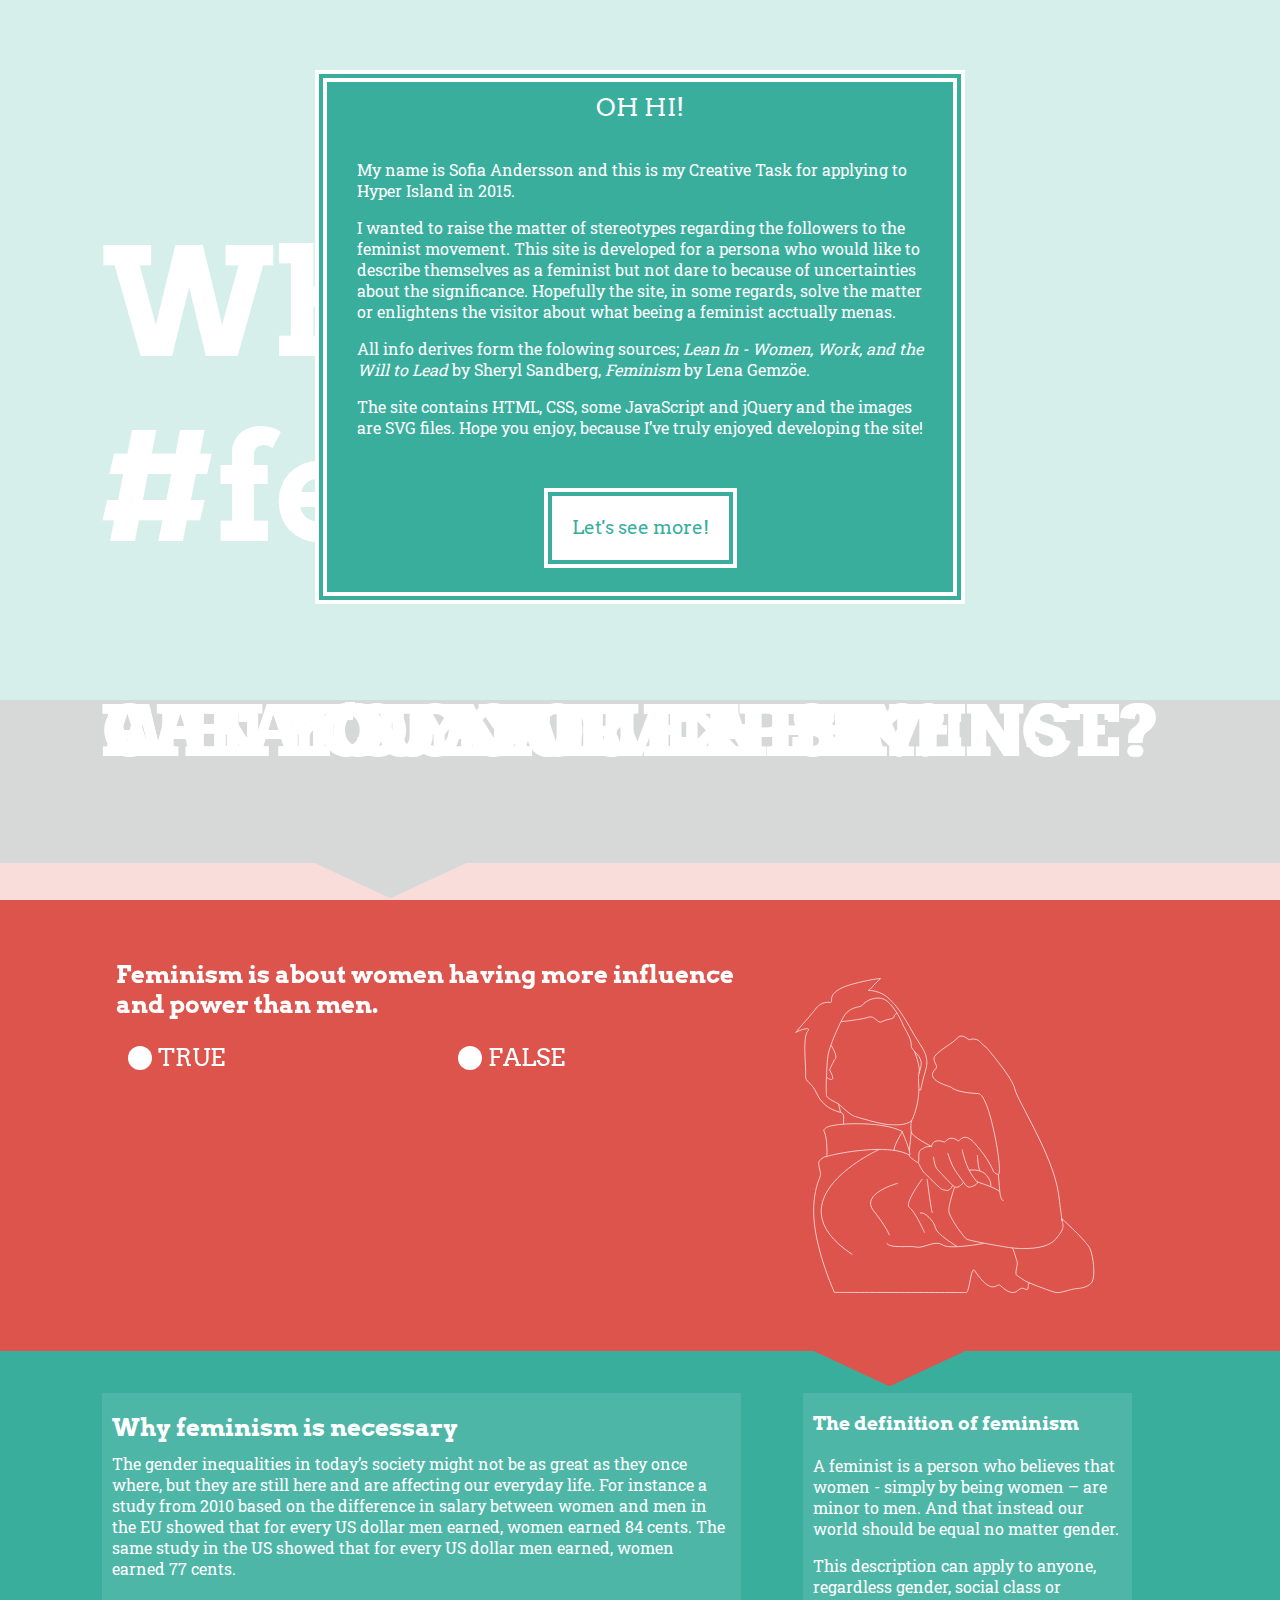
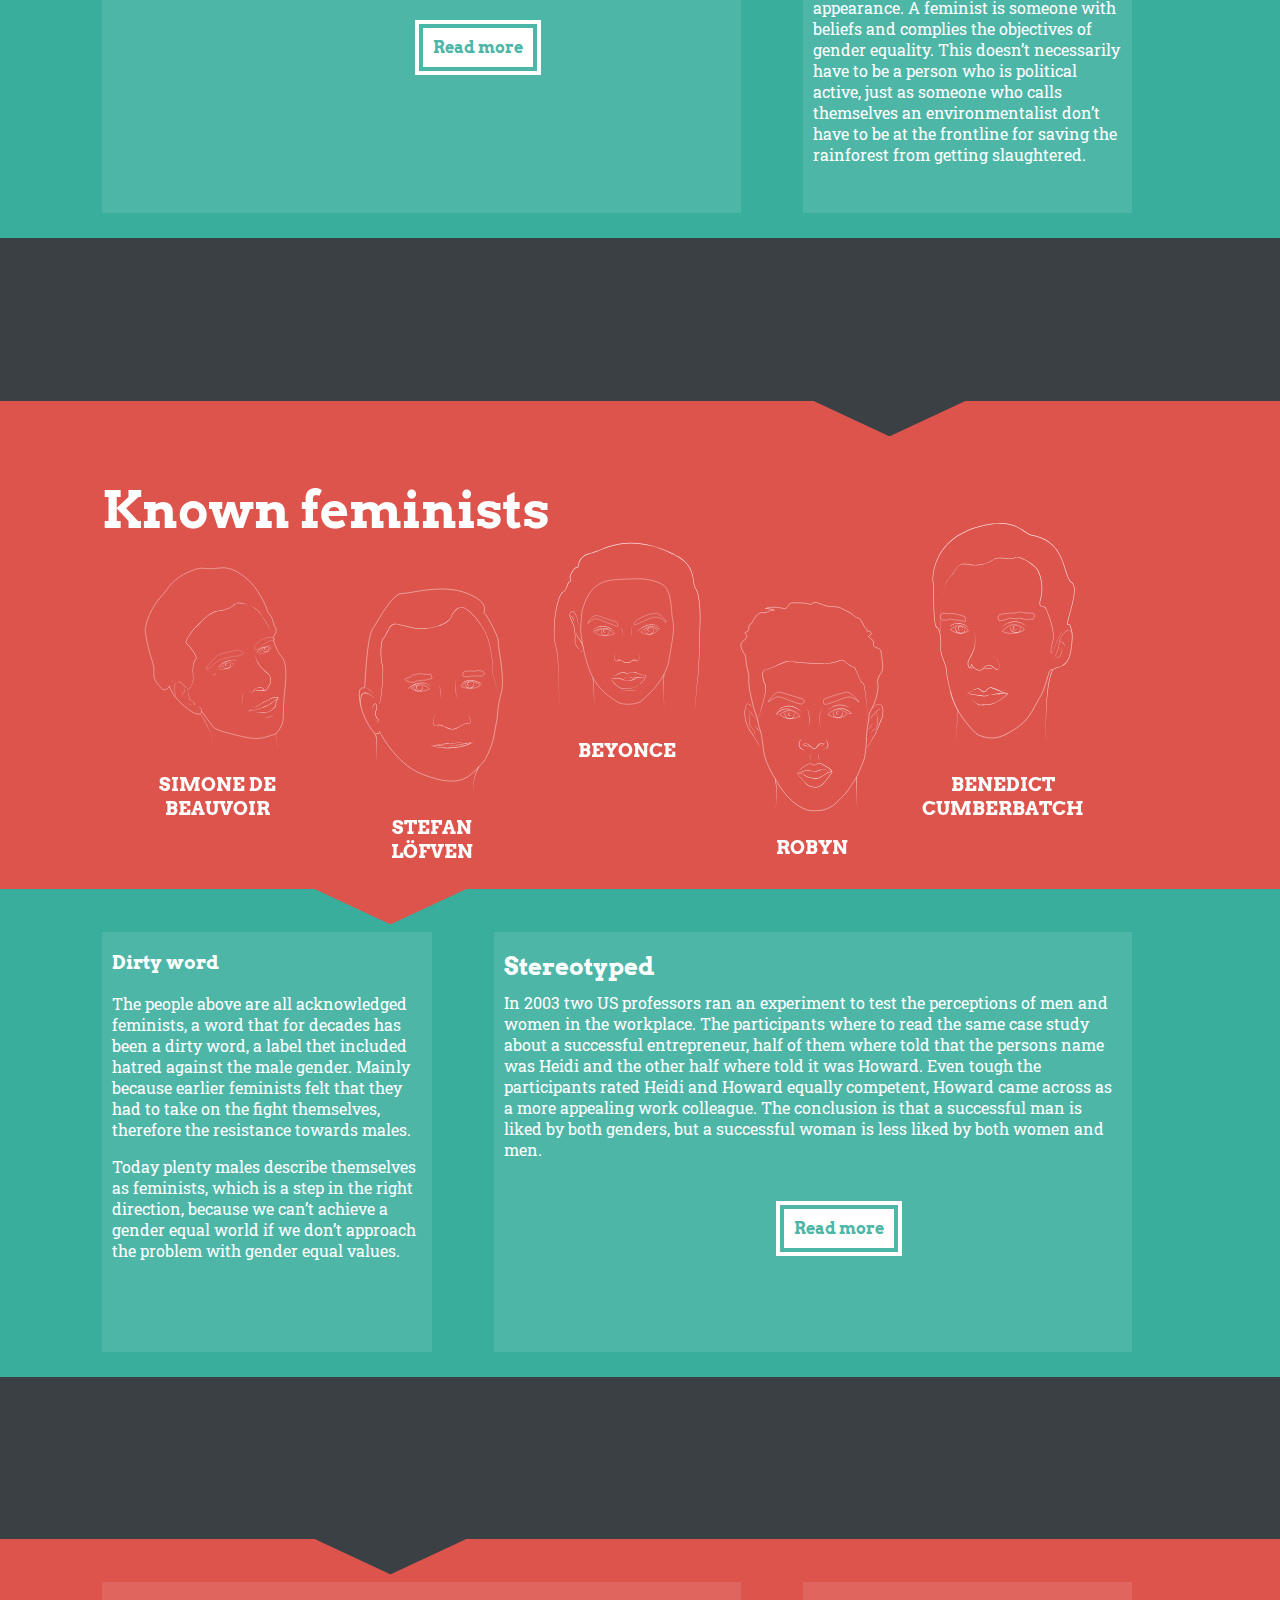
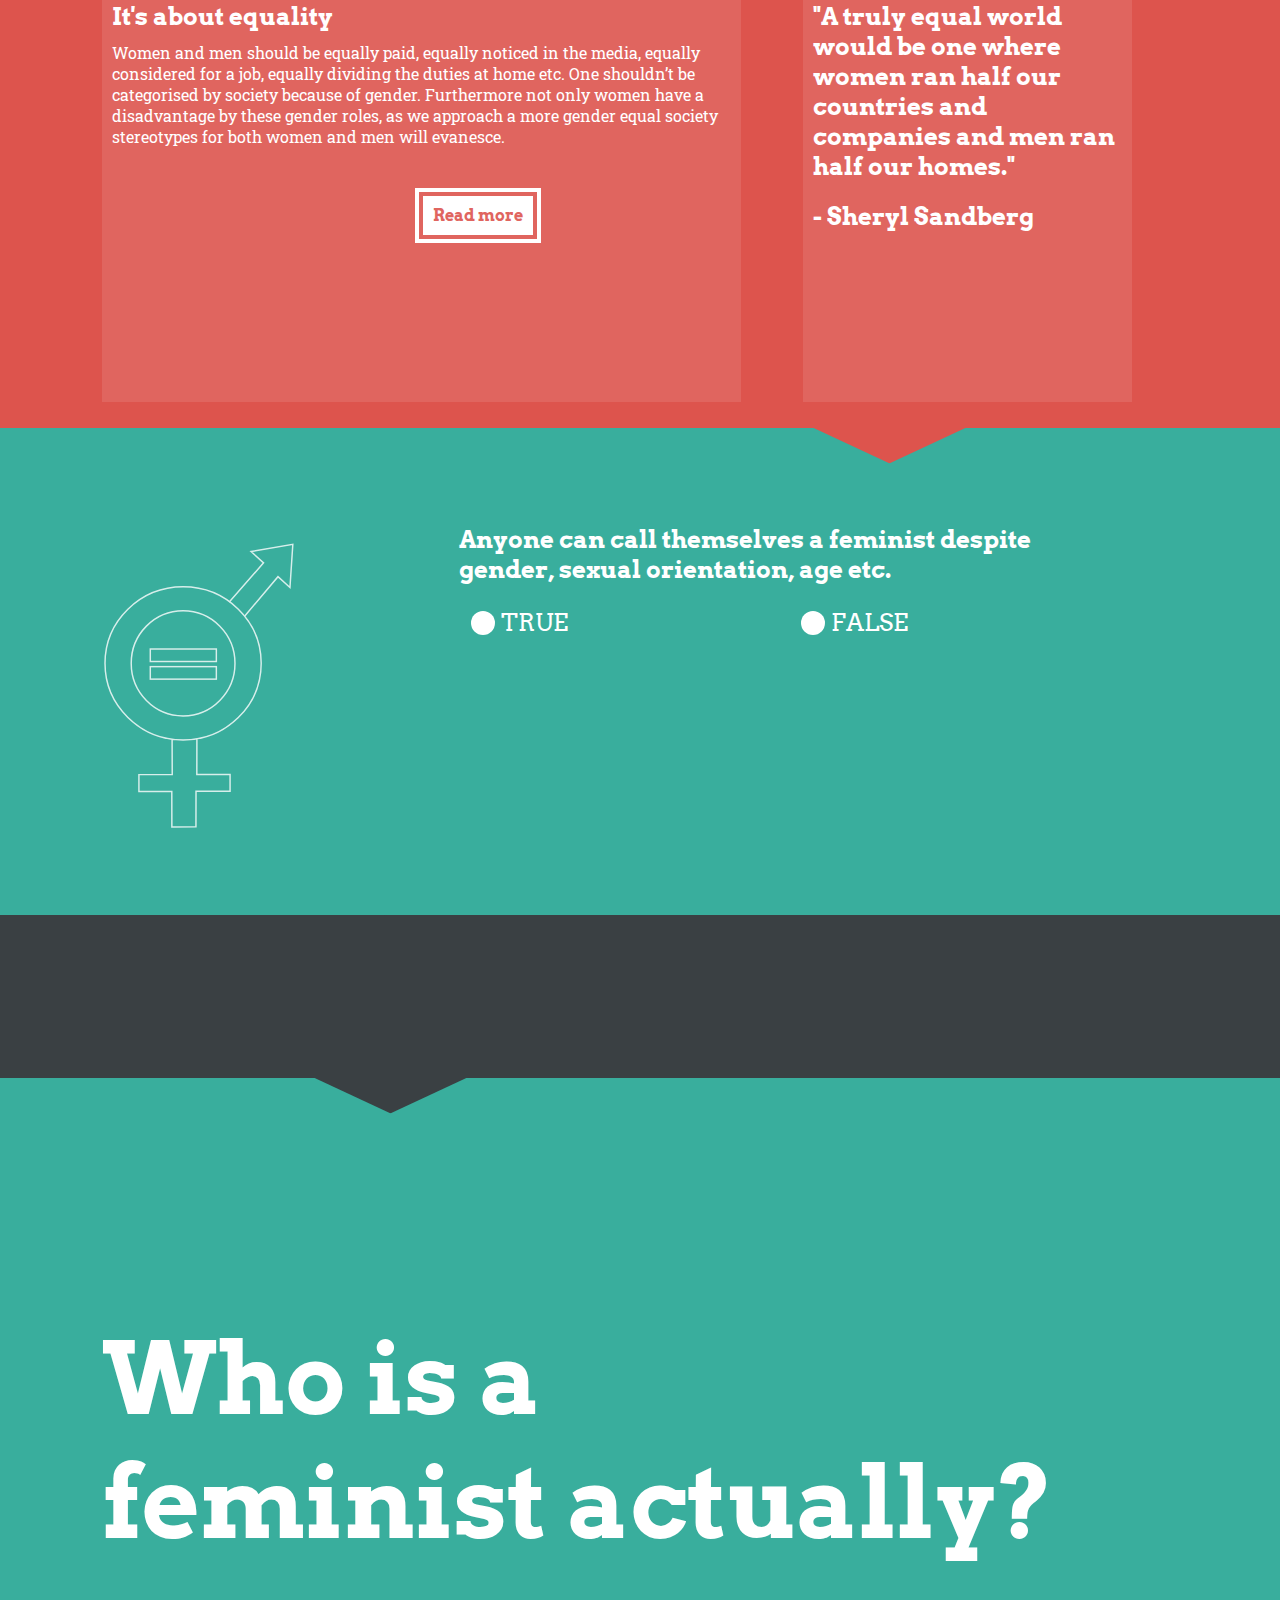
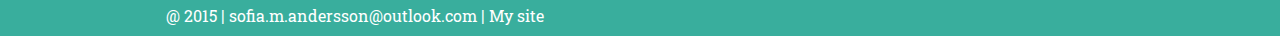
<file: index.html>
<!DOCTYPE html> 

<html lang="sv-SE"> 	<head>		<meta charset="utf-8"/>		<title>Who is a feminist?</title>
		<link rel="stylesheet" href="style.css">
		<link href='http://fonts.googleapis.com/css?family=Arvo' rel='stylesheet' type='text/css'>
		<link href='http://fonts.googleapis.com/css?family=Roboto+Slab:300' rel='stylesheet' type='text/css'>
		<script type="text/javascript" src="jquery.js"></script>
		<script src="script.js"></script>	
	</head>	<body> 
	<div id="dioverlay"></div>
	<div id="dibox">
		<div>
			<div id="diboxhead"></div>
			<div id="diboxbody"></div>
			<div id="diboxfoot"></div>
		</div>
	</div>
	
			
	<div id="wrap">
	
		<section id="first">
			<div id="hideopp1"></div>
		
					<h1>Who is a<br> #feminist?</h1>
				
					<div class="fadeF">
						<p id="fade1">Unattractive</p>
						<p id="fade2">Lesbian</p>
						<p id="fade3">Bra-burner</p>
						<p id="fade4">Activist</p>
						<p id="fade5">Man-hater</p>		
					</div>
			
		</section>
		
		
		<section class="color2">
			
				
					<h2 class="oppinion" id="yopp1">What do you think?</h2>
				
		</section>
		
		<section class="color3">
			<div id="hideopp2"></div>
			<div id="hideopp3"></div>
			<div class="arrow2"></div>
		
				<article>
					<fieldset>
					<h2>Feminism is about women having more influence and power than men.</h2>
						
						<ul class="cap">
						
						<li class="lileft"><input type="radio" name="rw1" value="incorrect" onclick="showAnswer1()">
							<label class="incorrect"><span><span></span></span>TRUE</label>
						</li>					
						
						
						
		    			<li class="liright"><input type="radio" name="rw1" value="correct" onclick="showAnswer1()">
		    				<label class="correct"><span><span></span></span>FALSE</label>
		    			</li>
						
						</ul>
						
						<div class="display" id="answer1">
						<h3 class="hline">False</h3>
						<p>Feminism is about women and men having equally as much influence and power as men. A feminist is a person who believes in social, political and economic equality for the genders.</p>
						</div>
	    			</fieldset>
	    			
	    			<img id="wecandoit" src="images/wecandoit.svg" alt="wecandoit">
			</article>
		</section>
		
		
		
		<section class="color1">
			<div class="arrow1"></div>
			
					<article>
					<div class="col1"> 
					<h2>Why feminism is necessary</h2>
						<p>The gender inequalities in today’s society might not be as great as they once where, but they are still here and are affecting our everyday life. For instance a study from 2010 based on the difference in salary between women and men in the EU showed that for every US dollar men earned, women earned 84 cents. The same study in the US showed that for every US dollar men earned, women earned 77 cents.</p>
						
						<h4 id="readmore1">Read more</h4>
						<div id="more1">
						<p class="bort">Plenty of countries have established laws to push the gender equality question further. But the foremost problem is society’s expectations of the genders. One example is that since there are more men in leadership roles, women are not expected to achieve those professions, and therefore women don't try.</p>
						<p>Proving this statistics from the UN in 2014 shows that only one in five political participants are women, that’s one and a half to few. Also the annual Fortune 500 list, ranking the top 500 US companies showed that only 4% of those companies had female CEOs, that is 46% to few!</p>
						</div>
					
						</div>
						
						<div class="col2"> 
					<h3>The definition of feminism</h3>
						<p>A feminist is a person who believes that women - simply by being women – are minor to men. And that instead our world should be equal no matter gender.</p>
						<p>This description can apply to anyone, regardless gender, social class or appearance. A feminist is someone with beliefs and complies the objectives of gender equality. This doesn’t necessarily have to be a person who is political active, just as someone who calls themselves an environmentalist don’t have to be at the frontline for saving the rainforest from getting slaughtered.</p>
						</div>
						
						
						
					</article>
					
		</section>
		
		<section class="color2">
		
				<h2 class="oppinion" id="yopp2">Can you name a feminst?</h2>
			
		</section>
	
		<section class="color3">
			<div id="hideopp4"></div>
			<div id="hideopp5"></div>
			<div class="arrow1"></div>
				
				<article id="celeb">
					
					<h2>Known feminists</h2>
					
					<figure>
					<img  src="images/simone.svg" alt="simone">
						<figcaption>
						<h3>SIMONE DE<br> BEAUVOIR</h3>
						</figcaption>
					</figure>
					
					<figure>
					<img  src="images/stefan.svg" alt="stefan">
						<figcaption>
						<h3>STEFAN<br> LÖFVEN</h3>
						</figcaption>
					</figure>
					
					<figure>
					<img  src="images/beyonce.svg" alt="beyonce">
						<figcaption>
						<h3>BEYONCE</h3>
						</figcaption>
					</figure>
					
					<figure>
					<img  src="images/robyn.svg" alt="robyn">
						<figcaption>
						<h3>ROBYN</h3>
						</figcaption>
					</figure>
					
					<figure>
					<img  src="images/ben.svg" alt="ben">
						<figcaption>
						<h3>BENEDICT <br>CUMBERBATCH</h3>
						</figcaption>
					</figure>
				
				</article>
				
		</section>
		
		
		<section class="color1">
			
			<div class="arrow2"></div>
		
				<article>
				
				<div class="col1" id="right">
				<h2>Stereotyped</h2>
						<p>In 2003 two US professors ran an experiment to test the perceptions of men and women in the workplace. The participants where to read the same case study about a successful entrepreneur, half of them where told that the persons name was Heidi and the other half where told it was Howard. Even tough the participants rated Heidi and Howard equally competent, Howard came across as a more appealing work colleague. The conclusion is that a successful man is liked by both genders, but a successful woman is less liked by both women and men.</p>
						<h4 id="readmore2">Read more</h4>
						<div id="more2">
					
					<p class="bort">In other words we subconsciously provide certain properties to people based on their gender. The stereotypical gender properties can be described with dualism, their each other’s antithesis. Society’s expectations are that females have attributes that the males don’t hold and the other way around.</p>
					<p>Already in young ages we are treated differently because of our gender. For example it’s usual for parents to speak more to their infant girl than to their boy, furthermore mothers tend to underestimate their girls ability to crawl and over estimate their boys ability to crawl.</p>
					</div>
					</div>
					
					<div class="col2" id="left"> 
					<h3>Dirty word</h3>
						<p>The people above are all acknowledged feminists, a word that for decades has been a dirty word, a label thet included hatred against the male gender. Mainly because earlier feminists felt that they had to take on the fight themselves, therefore the resistance towards males.
						<p>Today plenty males describe themselves as feminists, which is a step in the right direction, because we can’t achieve a gender equal world if we don’t approach the problem with gender equal values.</p>
						
						</div>
					
					
				</article>
		
			
		</section>
		
		
		<section class="color2">
			<div class="arrow2"></div>
			
				<h2 class="oppinion" id="yopp3">What's your experience?</h2>
			
		</section>
		
		
		<section class="color3">
			<div id="hideopp6"></div>
			<div id="hideopp7"></div>
			<div class="arrow2"></div>
		
					<article>

						
					<div class="col1"> 
						<h2>It's about equality</h2>
						<p>Women and men should be equally paid, equally noticed in the media, equally considered for a job, equally dividing the duties at home etc. One shouldn’t be categorised by society because of gender. Furthermore not only women have a disadvantage by these gender roles, as we approach a more gender equal society stereotypes for both women and men will evanesce.</p>
						<h4 id="readmore3">Read more</h4>
						<div id="more3">
							<p class="bort">Not until women have supportive employers and colleagues as well as parents who share family responsibilities, we can obtain gender equality. And the same goes for men, when they are fully respected for contributing inside the home gender equality is a fact. </p>	
					<p>Not all women want careers. Not all women want children. But all women should be able to choose freely. Conditions for all women will improve when there are equally as many women with leadership roles giving a strong and powerful voice to womens needs and concerns. </p>		
						</div>
					</div>
					
					<div class="col2"> 
					<h2 class="cit">"A truly equal world<br> would be one where women ran half our countries and companies and men ran half our homes."</h2>
						<h2>- Sheryl Sandberg</h2>
						</div>
					</article>
			
		</section>
		
		
		
		<section class="color1">
			<div class="arrow1"></div>
			
					<article>
					<img id="equalitysign" src="images/equalitysign.svg" alt="equalitysign">
					
					<fieldset id="right">
					<h2>Anyone can call themselves a feminist despite gender, sexual orientation, age etc.</h2>
						
						<ul class="cap">
						
						<li class="lileft"><input type="radio" name="rw2" value="incorrect" onclick="showAnswer2()">
							<label class="incorrect"><span><span></span></span>TRUE</label>
						</li>					
					
		    			<li class="liright"><input type="radio" name="rw2" value="correct" onclick="showAnswer2()">
		    				<label class="correct"><span><span></span></span>FALSE</label>
		    			</li>
					
						</ul>
						
						<div class="display" id="answer2">
						<h3 class="hline">True</h3>
						<p>Anyone believing in gender equality and living after those visions can truly say, "I am a feminist". As more people of different backgrounds and genders call themselves feminists the label will become more accepted and we will be closer to a gender equal world.</p>
						</div>
	    			</fieldset>
					
					</article>
			
		</section>
		
		<section class="color2">
			<div class="arrow2"></div>
			
				<h2 class="oppinion" id="yopp4">Are you a feminist?</h2>
			
		</section>
		
		<section class="color1">
			<div id="hideopp8"></div>
			<div class="arrow2"></div>
			
				<div id="last">
				<h2>Who is a <br>feminist actually?</h2>
					<div class="fadeL">
						<p id="fade6">Celebreties</p>
						<p id="fade7">Men</p>
						<p id="fade8">Hetrosexuals</p>
						<p id="fade9">You and me</p>
						<p id="fade10">Anyone believing<br> in  gender equality</p>	
					</div>
				</div>
			
		</section>
		
		<footer>
			<address>
				<p>@ 2015 | <a href="mailto:sofia.m.andersson@outlook.com">sofia.m.andersson@outlook.com</a>
				<a href="http://sofiamandersson.se/"> | My site</a>
				</p>
			</address>
		</footer>
	</div>
	
	</body> </html>
</file>
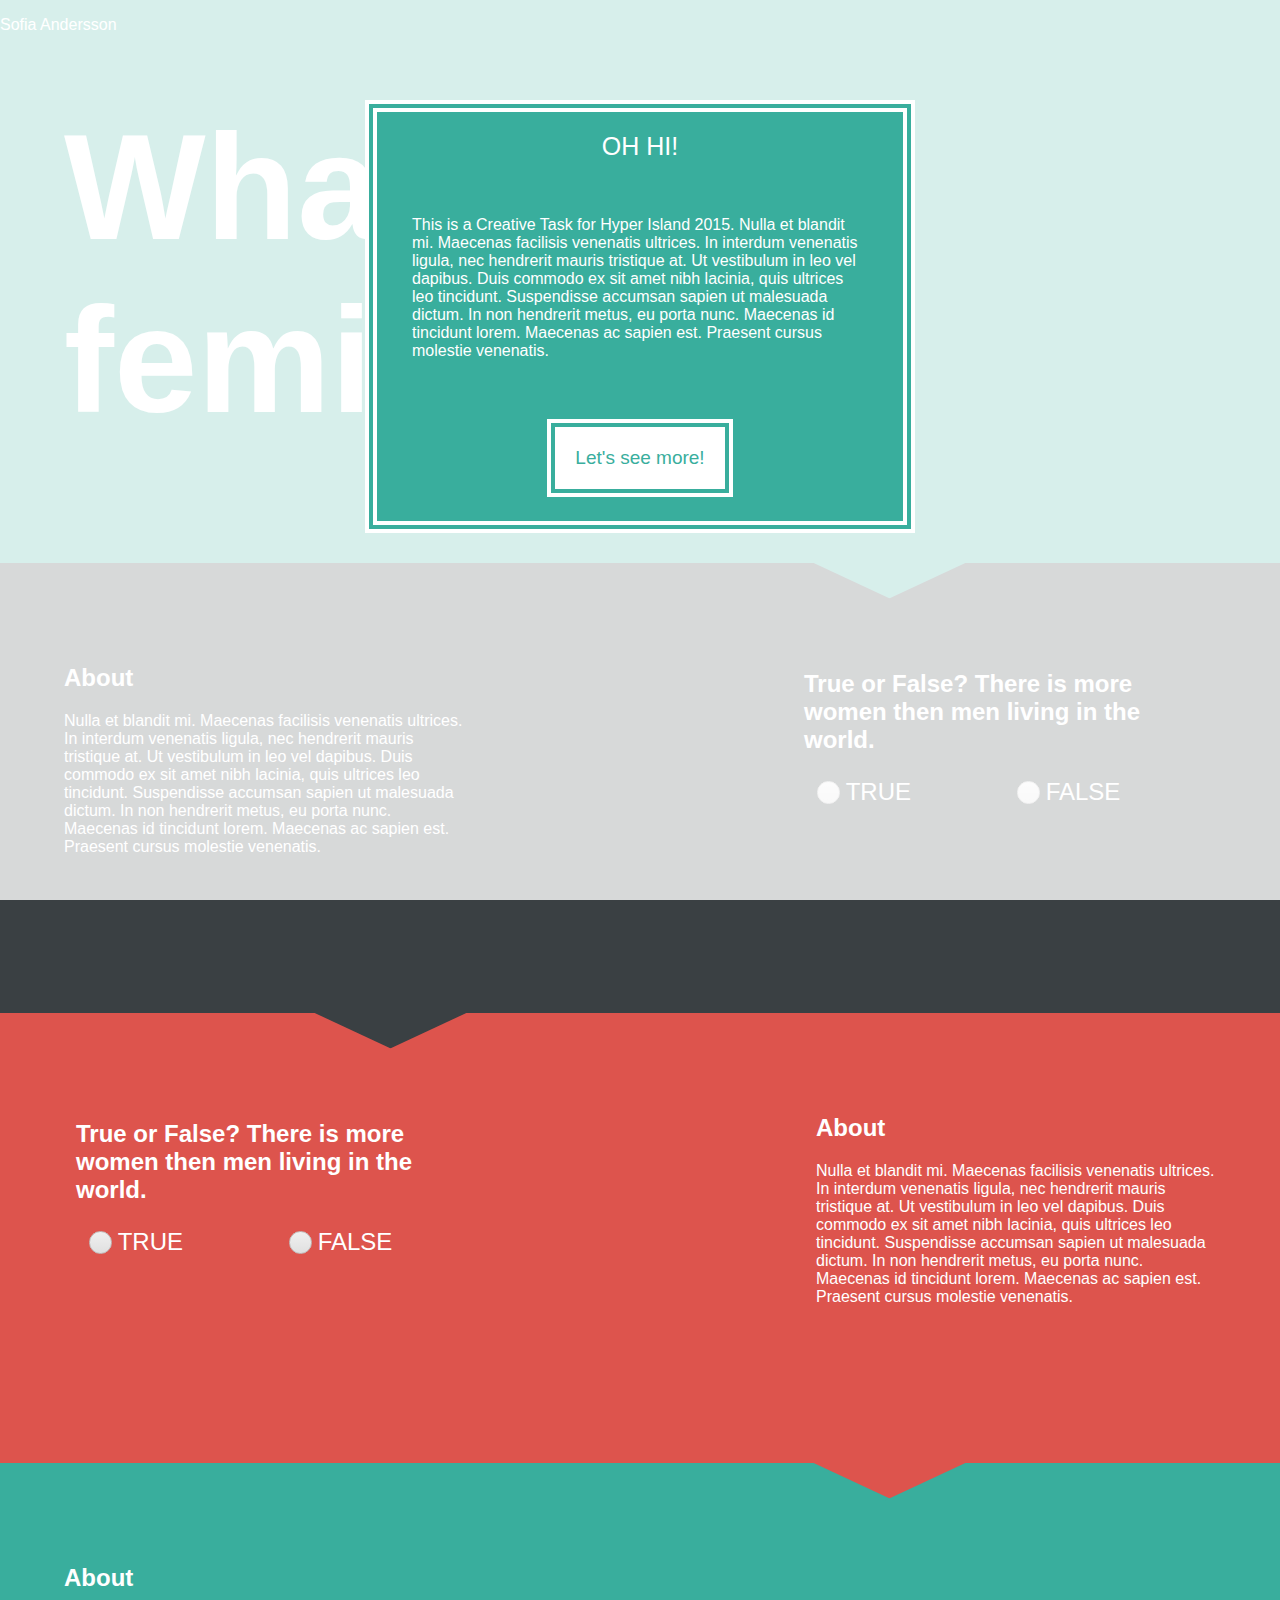
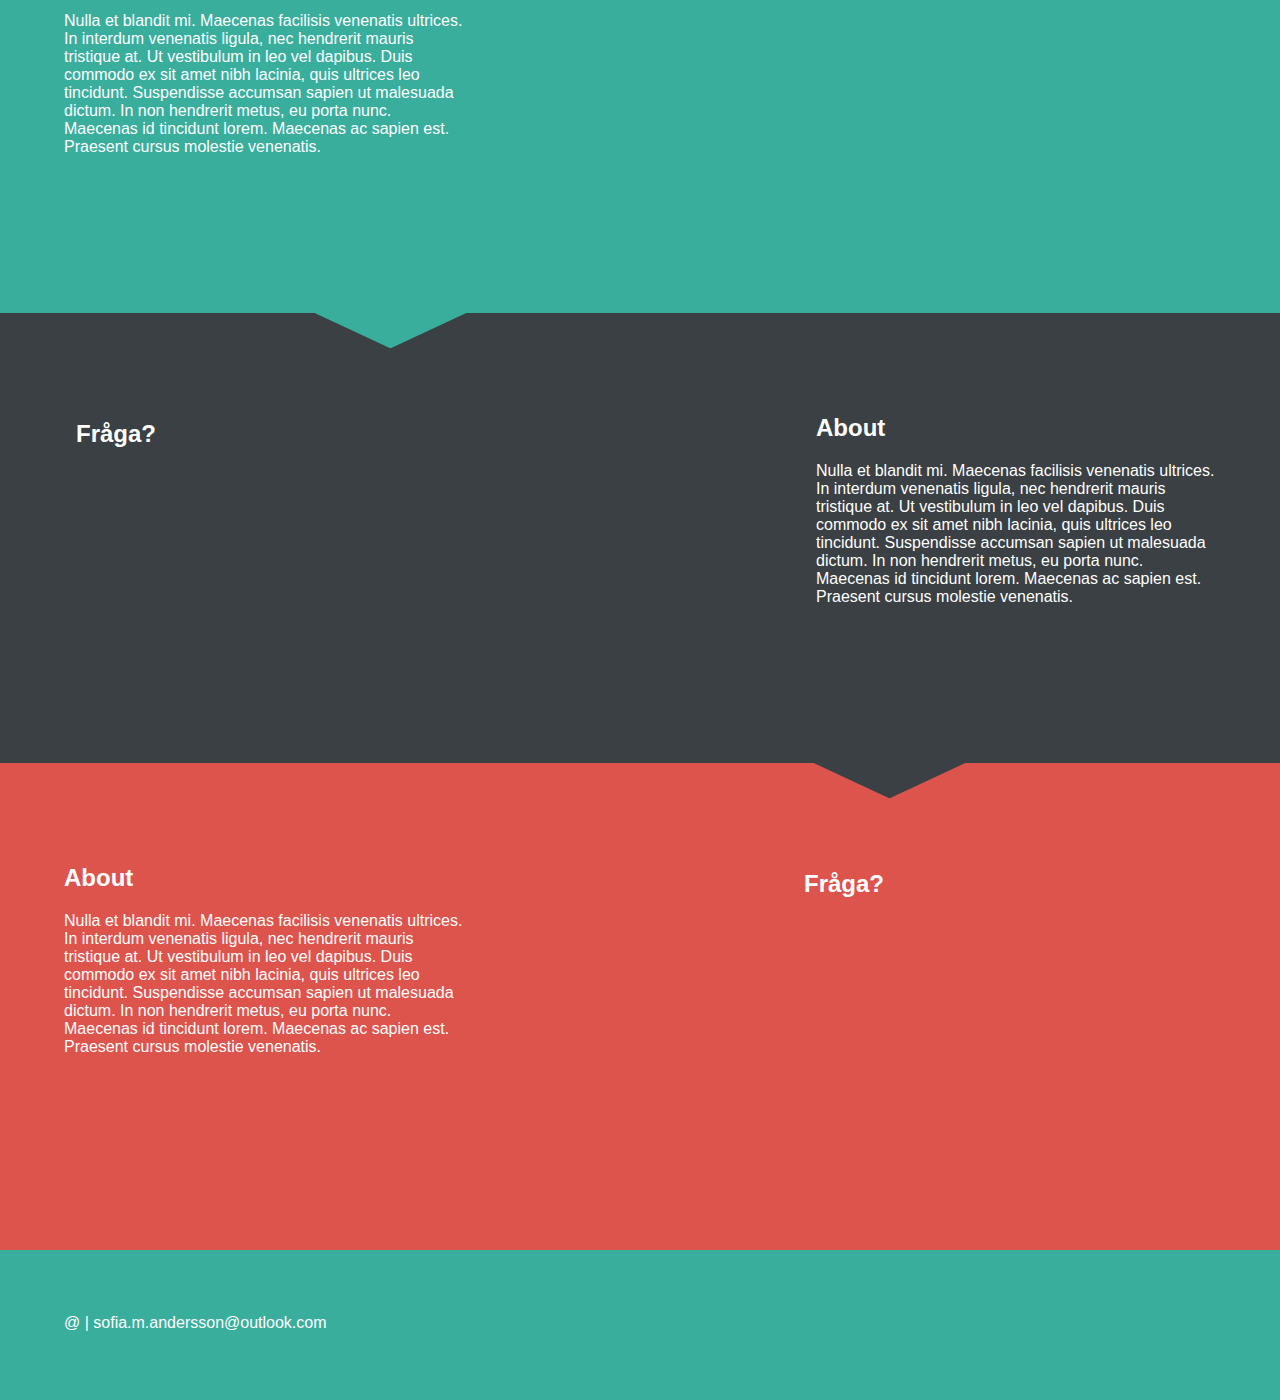
<file: säkerhetskopia/gammal/index.html>
<!DOCTYPE html> 

<html lang="sv-SE"> 	<head>		<meta charset="utf-8"/>		<title> html mall </title>
		<link rel="stylesheet" href="style.css">
		<script type="text/javascript">
			
			window.onload = function (){ Alert.render('This is a Creative Task for Hyper Island 2015. Nulla et blandit mi. Maecenas facilisis venenatis ultrices. In interdum venenatis ligula, nec hendrerit mauris tristique at.\nUt vestibulum in leo vel dapibus. Duis commodo ex sit amet nibh lacinia, quis ultrices leo tincidunt. Suspendisse accumsan sapien ut malesuada dictum. In non hendrerit metus, eu porta nunc. Maecenas id tincidunt lorem. Maecenas ac sapien est. Praesent cursus molestie venenatis.');}
			
			
			function CustomAlert (){
				
				this.render = function(di){
					var winW = window.innerWidth;
					var winH = window.innerHeight;
					var dioverlay = document.getElementById ('dioverlay');
					var dibox = document.getElementById('dibox');
					dioverlay.style.display = "block";
					dioverlay.style.height = winH+"px";
					dibox.style.left = (winW/2) - (550 * 0.5)+"px";
					dibox.style.top = "100px";
					dibox.style.display = "block";
					document.getElementById('diboxhead').innerHTML = "OH HI!";
					document.getElementById('diboxbody').innerHTML = di;
					document.getElementById('diboxfoot').innerHTML = '<button onclick="Alert.ok()">Let\'s see more!</button>';
				}
				
				this.ok = function (){
					document.getElementById('dibox').style.display = "none";
					document.getElementById('dioverlay').style.display = "none";
				}
				
			}
			
			var Alert = new CustomAlert();
			
			
			function showAnswer1() {
				document.getElementById('answer1').style.visibility = 'visible';
			};
			
			function showAnswer2() {
				document.getElementById('answer2').style.visibility = 'visible';
			};
			
	
		</script>	
	</head>	<body> 
	<div id="dioverlay"></div>
	<div id="dibox">
		<div>
			<div id="diboxhead"></div>
			<div id="diboxbody"></div>
			<div id="diboxfoot"></div>
		</div>
	</div>
	
		<header id="scroll">			<p>Sofia Andersson</p>	
		</header>
	<div id="wrap">
	
		<section id="start">
			<h1>What is <br> feminism?</h1>
			<div class="fade">
				<p>Rad 1</p>
				<p>Rad 2</p>
				<p>Rad 3</p>
				<p>Rad 4</p>
				<p>Rad 5</p>
				<p>Rad 6</p>				
			</div>
		</section>
		
		<section class="color2">
			<div class="arrow1"></div>
				<article>
				<h2>About</h2>
					<p>Nulla et blandit mi. Maecenas facilisis venenatis ultrices. In interdum venenatis ligula, nec hendrerit mauris tristique at. Ut vestibulum in leo vel dapibus. Duis commodo ex sit amet nibh lacinia, quis ultrices leo tincidunt. Suspendisse accumsan sapien ut malesuada dictum. In non hendrerit metus, eu porta nunc. Maecenas id tincidunt lorem. Maecenas ac sapien est. Praesent cursus molestie venenatis.</p>
				</article>
				
				<fieldset class="right">
				<h2>True or False? There is more women then men living in the world.</h2>
					
					<ul>
					<div class="cap">
					<li class="lileft"><input type="radio" name="rw1" value="incorrect" onclick="showAnswer1()">
						<label class="incorrect"><span><span></span></span>TRUE</label>
					</li>					
					</div>
					
					<div class="cap">
	    			<li class="liright"><input type="radio" name="rw1" value="correct" onclick="showAnswer1()">
	    				<label class="correct"><span><span></span></span>FALSE</label>
	    			</li>
					</div>
					</ul>
					
					<div class="display" id="answer1">
					<p>Rätt svar är falskt. Även fast kvinnor generellt sett liver längre än män så är det inte helt ovanligt flickor i exempelvis Etiopien får mindre mat än sina bröder vilket ökar dödligheten för flickor med 50%. Det är även många föräldrar i Asien som väljer att göra abort när de vet att det är en flicka.</p>
					</div>
			
						
    			</fieldset>
				
		</section>
		
		<section class="color3">
			<div class="arrow2"></div>
				
				<fieldset>
					<h2>True or False? There is more women then men living in the world.</h2>
					
					<ul>
					<div class="cap">
					<li class="lileft"><input type="radio" name="rw2" value="incorrect" onclick="showAnswer2()">
						<label class="incorrect"><span><span></span></span>TRUE</label>
					</li>					
					</div>
					
					<div class="cap">
	    			<li class="liright"><input type="radio" name="rw2" value="correct" onclick="showAnswer2()">
	    				<label class="correct"><span><span></span></span>FALSE</label>
	    			</li>
					</div>
					</ul>
					
					<div class="display" id="answer2">
					<p>Rätt svar är falskt. Även fast kvinnor generellt sett liver längre än män så är det inte helt ovanligt flickor i exempelvis Etiopien får mindre mat än sina bröder vilket ökar dödligheten för flickor med 50%. Det är även många föräldrar i Asien som väljer att göra abort när de vet att det är en flicka.</p>
					</div>
				
    			</fieldset>
				
				<article class="right">
				<h2>About</h2>
					<p>Nulla et blandit mi. Maecenas facilisis venenatis ultrices. In interdum venenatis ligula, nec hendrerit mauris tristique at. Ut vestibulum in leo vel dapibus. Duis commodo ex sit amet nibh lacinia, quis ultrices leo tincidunt. Suspendisse accumsan sapien ut malesuada dictum. In non hendrerit metus, eu porta nunc. Maecenas id tincidunt lorem. Maecenas ac sapien est. Praesent cursus molestie venenatis.</p>
				</article>
		</section>
		
		<section class="color1">
			<div class="arrow1"></div>
				<article>
					<h2>About</h2>
						<p>Nulla et blandit mi. Maecenas facilisis venenatis ultrices. In interdum venenatis ligula, nec hendrerit mauris tristique at. Ut vestibulum in leo vel dapibus. Duis commodo ex sit amet nibh lacinia, quis ultrices leo tincidunt. Suspendisse accumsan sapien ut malesuada dictum. In non hendrerit metus, eu porta nunc. Maecenas id tincidunt lorem. Maecenas ac sapien est. Praesent cursus molestie venenatis.</p>
					</article>
					<fieldset class="right">
				
				
				
    			</fieldset>
				
		</section>
		
		<section class="color2">
			<div class="arrow2"></div>
			<fieldset>
				<h2>Fråga?</h2>
				
				
				
				
    			</fieldset>
				
			<article class="right">
				<h2>About</h2>
					<p>Nulla et blandit mi. Maecenas facilisis venenatis ultrices. In interdum venenatis ligula, nec hendrerit mauris tristique at. Ut vestibulum in leo vel dapibus. Duis commodo ex sit amet nibh lacinia, quis ultrices leo tincidunt. Suspendisse accumsan sapien ut malesuada dictum. In non hendrerit metus, eu porta nunc. Maecenas id tincidunt lorem. Maecenas ac sapien est. Praesent cursus molestie venenatis.</p>
				</article>
		</section>
	
		<section class="color3">
			<div class="arrow1"></div>
			<article>
				<h2>About</h2>
					<p>Nulla et blandit mi. Maecenas facilisis venenatis ultrices. In interdum venenatis ligula, nec hendrerit mauris tristique at. Ut vestibulum in leo vel dapibus. Duis commodo ex sit amet nibh lacinia, quis ultrices leo tincidunt. Suspendisse accumsan sapien ut malesuada dictum. In non hendrerit metus, eu porta nunc. Maecenas id tincidunt lorem. Maecenas ac sapien est. Praesent cursus molestie venenatis.</p>
				</article>
				<fieldset class="right">
				<h2>Fråga?</h2>
				
			
				
				
    			</fieldset>
				
		</section>
		
		<footer>
			<address>
				<p>@ | <a href="sofia.m.andersson@outlook.com">sofia.m.andersson@outlook.com</a>
				</p>
			</address>
		</footer>
	</div>
	
	
	
	
	
	
	</body> </html>
</file>
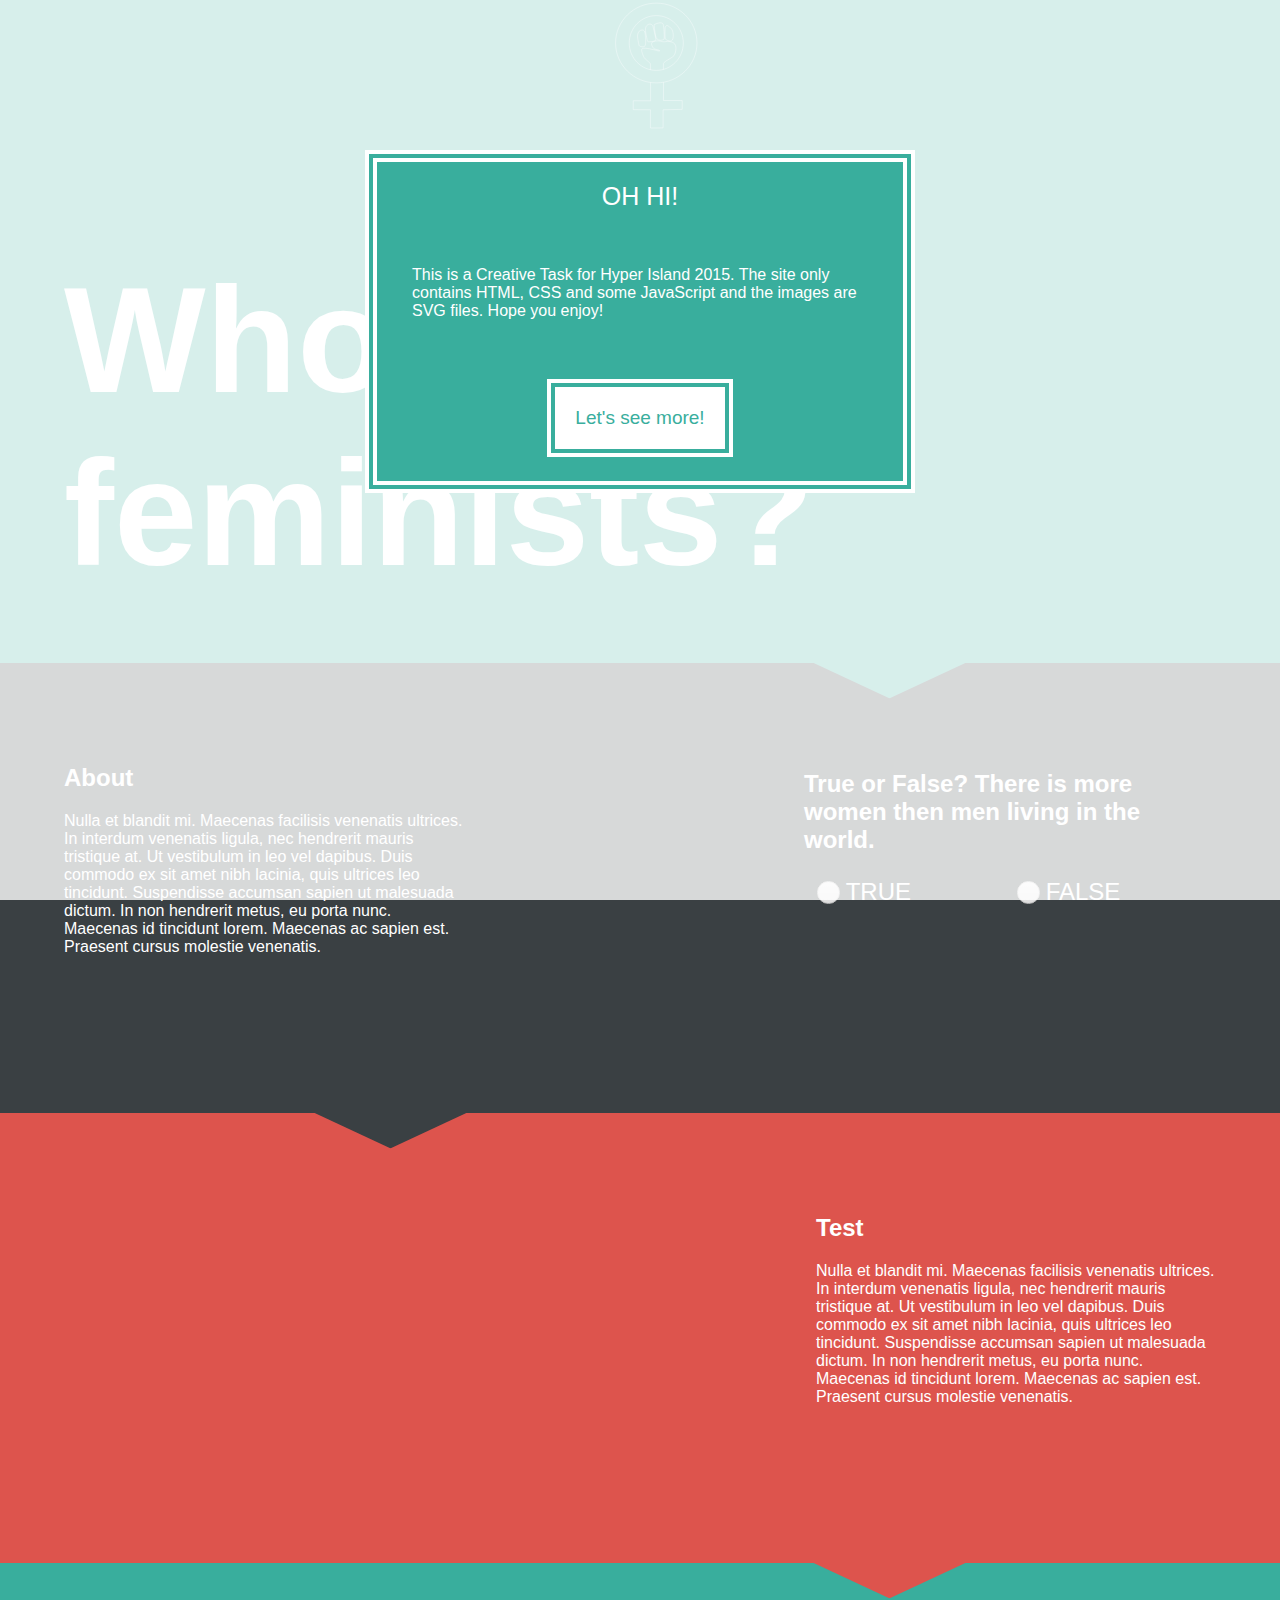
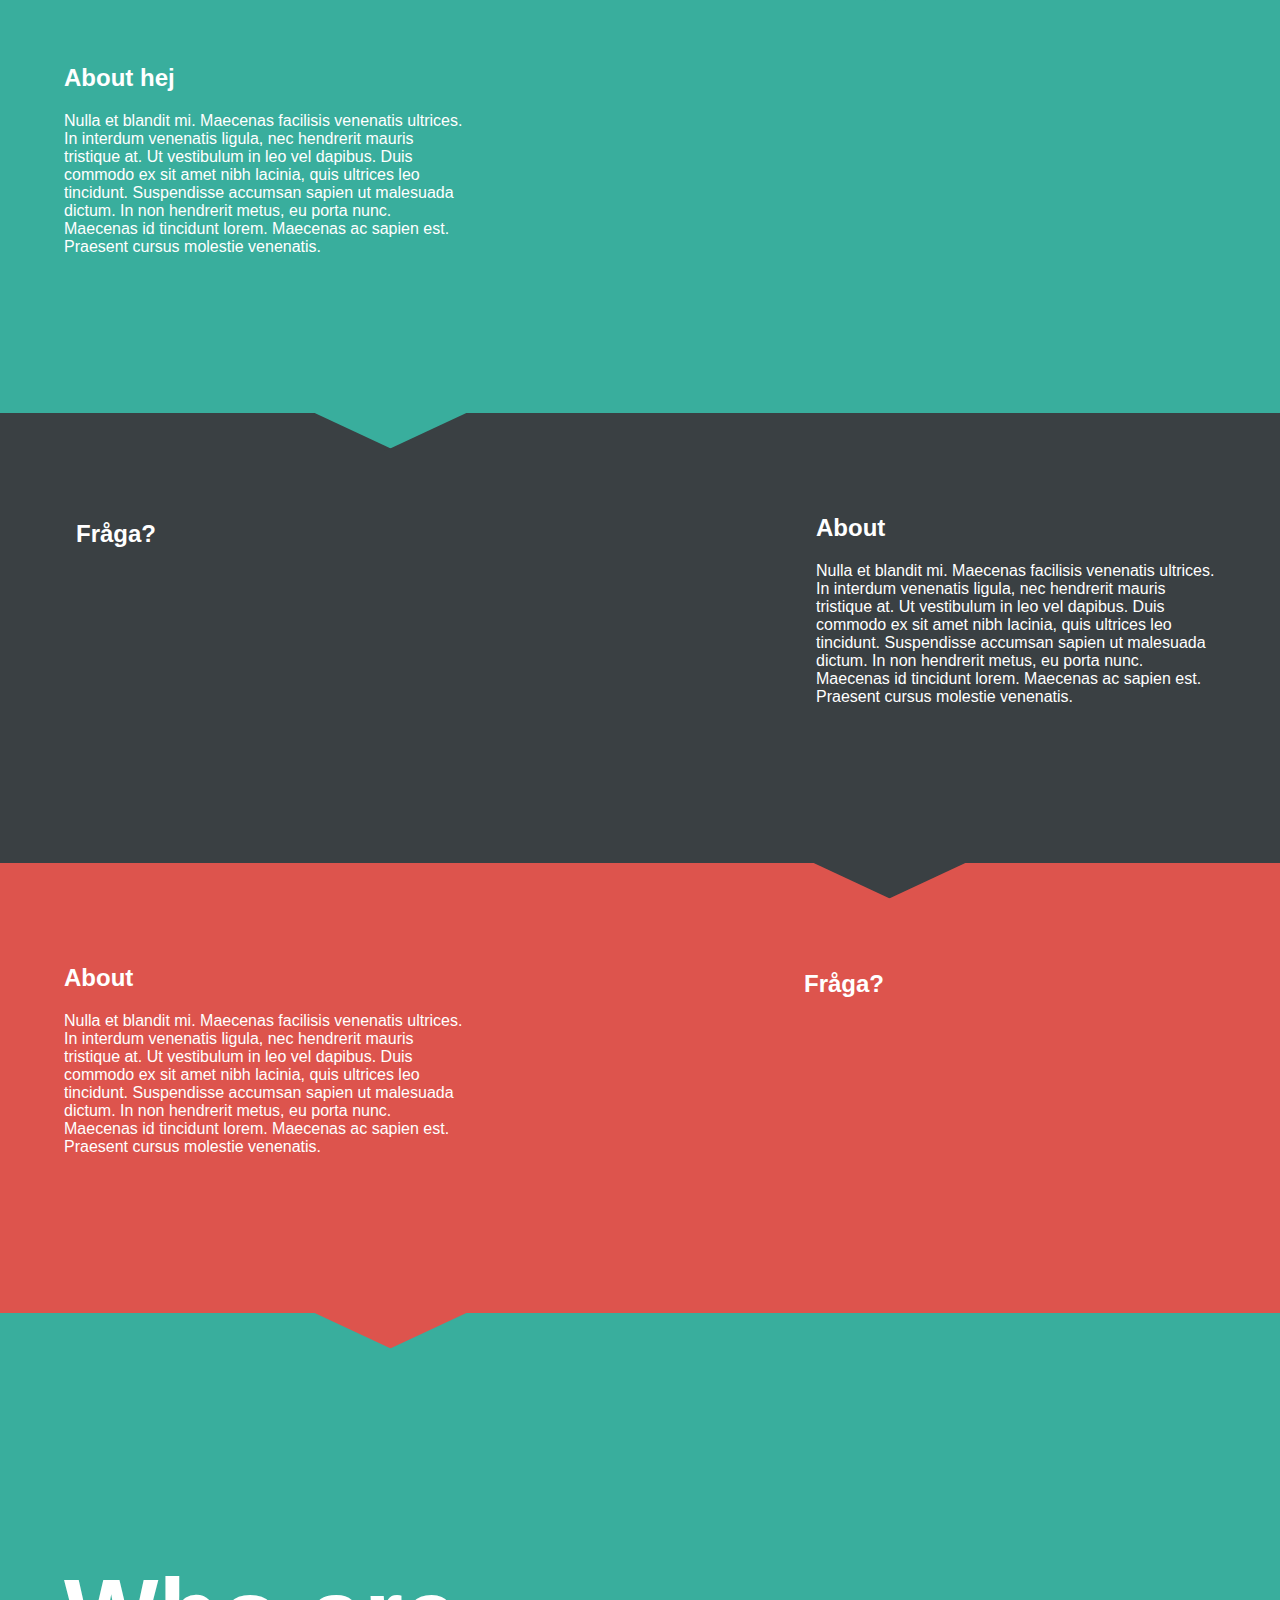
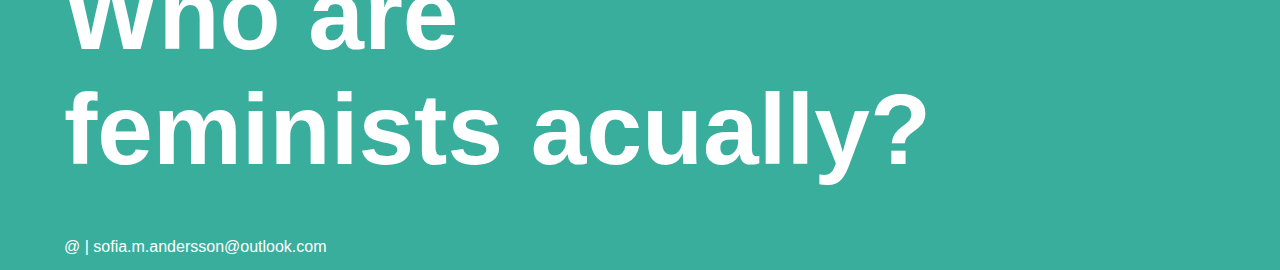
<file: säkerhetskopia/idag/index.html>
<!DOCTYPE html> 

<html lang="sv-SE"> 	<head>		<meta charset="utf-8"/>		<title> html mall </title>
		<link rel="stylesheet" href="style.css">
		<script type="text/javascript">
		
			window.onload = function (){ Alert.render('This is a Creative Task for Hyper Island 2015. The site only contains HTML, CSS and some JavaScript and the images are SVG files. Hope you enjoy!');}
			
			
			function CustomAlert (){
				
				this.render = function(di){
					var winW = window.innerWidth;
					var winH = window.innerHeight;
					var dioverlay = document.getElementById ('dioverlay');
					var dibox = document.getElementById('dibox');
					dioverlay.style.display = "block";
					dioverlay.style.height = winH+"px";
					dibox.style.left = (winW/2) - (550 * 0.5)+"px";
					dibox.style.top = "150px";
					dibox.style.display = "block";
					document.getElementById('diboxhead').innerHTML = "OH HI!";
					document.getElementById('diboxbody').innerHTML = di;
					document.getElementById('diboxfoot').innerHTML = '<button onclick="Alert.ok();fade();">Let\'s see more!</button>';
				}
				
				this.ok = function (){
					document.getElementById('dibox').style.display = "none";
					document.getElementById('dioverlay').style.display = "none";
				}
				
			}
			
			var Alert = new CustomAlert();
			
				
			function showAnswer1() {
				document.getElementById('answer1').style.visibility = "visible";
			};
			
			
			function showAnswer2() {
				document.getElementById('answer2').style.visibility = "visible";
			};
			
			
			
			function fade() {
				var elem = document.getElementById('fade1');
				fade1.style.transition = "opacity 1s linear 0.5s";
				fade1.style.opacity = 1;
				var elem = document.getElementById('fade2');
				fade2.style.transition = "opacity 1s linear 1.5s";
				fade2.style.opacity = 1;
				var elem = document.getElementById('fade3');
				fade3.style.transition = "opacity 1s linear 2.5s";
				fade3.style.opacity = 1;
				var elem = document.getElementById('fade4');
				fade4.style.transition = "opacity 1s linear 3.5s";
				fade4.style.opacity = 1;
				var elem = document.getElementById('fade5');
				fade5.style.transition = "opacity 1s linear 4.5s";
				fade5.style.opacity = 1;
			};
			
			
			function yHandler () {
				var contentHeight = wrap.offsetHeight;
				var yOffset = window.pageYOffset;
				var y = yOffset + window.innerHeight;
				if(y >= contentHeight){
					var elem = document.getElementById('fade6');
					fade6.style.transition = "opacity 1s linear 0.5s";
					fade6.style.opacity = 1;
					var elem = document.getElementById('fade7');
					fade7.style.transition = "opacity 1s linear 1.5s";
					fade7.style.opacity = 1;
					var elem = document.getElementById('fade8');
					fade8.style.transition = "opacity 1s linear 2.5s";
					fade8.style.opacity = 1;
					var elem = document.getElementById('fade9');
					fade9.style.transition = "opacity 1s linear 3.5s";
					fade9.style.opacity = 1;
					var elem = document.getElementById('fade10');
					fade10.style.transition = "opacity 1s linear 4.5s";
					fade10.style.opacity = 1;
				}
			}
			
			window.onscroll = yHandler;
			

		</script>	
	</head>	<body> 
	<div id="dioverlay"></div>
	<div id="dibox">
		<div>
			<div id="diboxhead"></div>
			<div id="diboxbody"></div>
			<div id="diboxfoot"></div>
		</div>
	</div>
	
	<header id="hejhej">
		<object>
		

			<svg version="1.1" id="fisk" xmlns="http://www.w3.org/2000/svg" xmlns:xlink="http://www.w3.org/1999/xlink" x="0px" y="0px" viewBox="0 0 222.2 337.9" style="enable-background:new 0 0 222.2 337.9;" xml:space="preserve">
<path class="str" style="fill:none;stroke:#fff;stroke-miterlimit:10;" d="M181.2,112.4c0,39.5-31.6,71.6-70.7,71.6s-70.7-32-70.7-71.6 s31.6-71.6,70.7-71.6S181.2,72.9,181.2,112.4z M110.5,8.2C51.8,8.2,4.1,54.9,4.1,112.4s47.6,104.3,106.4,104.3 S216.9,170,216.9,112.4S169.3,8.2,110.5,8.2z M95.5,215.5l0.2,48H50.3v23.1l45,0.4v47.7l33-0.3V287l50-1.1v-23l-49-0.1l0.1-47.8 M129.1,181.7l0.1-15.4c0,0,0-1.9,1.5-2.8c0.4-0.2,4.3-3.4,5.6-4.3c2.5-1.7,17.8-9.9,20.6-13.8c1.5-2.1,7.2-14.9,4.1-26.2 c-3.1-11.3-21.1-11.2-22.4-10.9c-3.2,0.7-10,1.8-14.2,0.1c-3.5-1.4-12.2-2.9-22.1,0.5s0.7,17.9,3,18.9c1.6,0.7,13.6,3.1,14.3,4.7 c0.6,1.6-7-0.1-9.2-0.8c-3.8-1.3-28.4-7.3-35.6-5.3s3.4,23.7,4.7,25.3c1.2,1.6,10.2,9.5,14.1,12.8c1,0.8,1.6,2,1.6,3.3V183 M133.7,72.2c0,0-1.4,28.2,0.8,30.1c2.2,1.8,17.1,11.9,19.7-2.2c2.7-14.1-2.9-26-7-27.8C143,70.2,137.8,60.9,133.7,72.2 M128.5,63.6 c-2.7-9.1-23,0.2-23.3,0.9c-0.3,0.7-0.2,6.2,3,27.2c3.2,21,22.4,11.3,22.4,11.3C132.1,103.4,131.2,72.7,128.5,63.6z M92.2,63.1 c0,0-13.8,1.7-9.2,23.4c4.6,21.7,4.3,22.2,6.7,22.7c2.4,0.4,19.7-0.6,19.7-5.6s-7.1-33.1-7.3-33.7C102,69.2,100.9,62.5,92.2,63.1z M69.3,79.4c0,0-10.1,3.9-7.3,20.8c2.8,16.9,3.4,19.8,5.9,20.8c2.1,0.9,12.7,3.6,14.2-3.5c1.5-7.1,0.2-21.2,0-22.9 C81.7,91.9,82.3,73.6,69.3,79.4z"/>
<path style="fill:none;stroke:#fff;stroke-miterlimit:10;" d="M222.2,171.3"/>
</svg>
		
	
			</object>
	
	</header>
		
	<div id="wrap">
		<section id="start">
		
				<h1>Who is<br> feminists?</h1>
			
			<div class="fadeF">
				<p id="fade1">Fördom 1</p>
				<p id="fade2">Fördom 2</p>
				<p id="fade3">Fördom 3</p>
				<p id="fade4">Fördom 4</p>
				<p id="fade5">Fördom 5</p>		
			</div>
			
			
			
		</section>
		
		<section class="color2">
			<div class="arrow1"></div>
				<article>
				<h2>About</h2>
					<p>Nulla et blandit mi. Maecenas facilisis venenatis ultrices. In interdum venenatis ligula, nec hendrerit mauris tristique at. Ut vestibulum in leo vel dapibus. Duis commodo ex sit amet nibh lacinia, quis ultrices leo tincidunt. Suspendisse accumsan sapien ut malesuada dictum. In non hendrerit metus, eu porta nunc. Maecenas id tincidunt lorem. Maecenas ac sapien est. Praesent cursus molestie venenatis.</p>
				</article>
				
				<fieldset class="right">
				<h2>True or False? There is more women then men living in the world.</h2>
					
					<ul>
					<div class="cap">
					<li class="lileft"><input type="radio" name="rw1" value="incorrect" onclick="showAnswer1()">
						<label class="incorrect"><span><span></span></span>TRUE</label>
					</li>					
					</div>
					
					<div class="cap">
	    			<li class="liright"><input type="radio" name="rw1" value="correct" onclick="showAnswer1()">
	    				<label class="correct"><span><span></span></span>FALSE</label>
	    			</li>
					</div>
					</ul>
					
					<div class="display" id="answer1">
					<p>Rätt svar är falskt. Även fast kvinnor generellt sett liver längre än män så är det inte helt ovanligt flickor i exempelvis Etiopien får mindre mat än sina bröder vilket ökar dödligheten för flickor med 50%. Det är även många föräldrar i Asien som väljer att göra abort när de vet att det är en flicka.</p>
					</div>
			
						
    			</fieldset>
				
		</section>
		
		<section class="color3">
			<div class="arrow2"></div>
				
				
				
    			
				
				<article class="right">
				<h2>Test</h2>
					<p>Nulla et blandit mi. Maecenas facilisis venenatis ultrices. In interdum venenatis ligula, nec hendrerit mauris tristique at. Ut vestibulum in leo vel dapibus. Duis commodo ex sit amet nibh lacinia, quis ultrices leo tincidunt. Suspendisse accumsan sapien ut malesuada dictum. In non hendrerit metus, eu porta nunc. Maecenas id tincidunt lorem. Maecenas ac sapien est. Praesent cursus molestie venenatis.</p>
				</article>
		</section>
		
		<section class="color1">
			<div class="arrow1"></div>
				<article>
					<h2>About hej</h2>
						<p>Nulla et blandit mi. Maecenas facilisis venenatis ultrices. In interdum venenatis ligula, nec hendrerit mauris tristique at. Ut vestibulum in leo vel dapibus. Duis commodo ex sit amet nibh lacinia, quis ultrices leo tincidunt. Suspendisse accumsan sapien ut malesuada dictum. In non hendrerit metus, eu porta nunc. Maecenas id tincidunt lorem. Maecenas ac sapien est. Praesent cursus molestie venenatis.</p>
					</article>
					
					
				
		</section>
		
		<section class="color2">
			<div class="arrow2"></div>
			<fieldset>
				<h2>Fråga?</h2>
				
				
				
				
    			</fieldset>
				
			<article class="right">
				<h2>About</h2>
					<p>Nulla et blandit mi. Maecenas facilisis venenatis ultrices. In interdum venenatis ligula, nec hendrerit mauris tristique at. Ut vestibulum in leo vel dapibus. Duis commodo ex sit amet nibh lacinia, quis ultrices leo tincidunt. Suspendisse accumsan sapien ut malesuada dictum. In non hendrerit metus, eu porta nunc. Maecenas id tincidunt lorem. Maecenas ac sapien est. Praesent cursus molestie venenatis.</p>
				</article>
		</section>
	
		<section class="color3">
			<div class="arrow1"></div>
			<article>
				<h2>About</h2>
					<p>Nulla et blandit mi. Maecenas facilisis venenatis ultrices. In interdum venenatis ligula, nec hendrerit mauris tristique at. Ut vestibulum in leo vel dapibus. Duis commodo ex sit amet nibh lacinia, quis ultrices leo tincidunt. Suspendisse accumsan sapien ut malesuada dictum. In non hendrerit metus, eu porta nunc. Maecenas id tincidunt lorem. Maecenas ac sapien est. Praesent cursus molestie venenatis.</p>
				</article>
				<fieldset class="right">
				<h2>Fråga?</h2>
				
			
				
				
    			</fieldset>
				
		</section>
		
		<section class="color1">
			<div class="arrow2"></div>
			<div id="last">
			<h2>Who are <br>feminists acually?</h2>
			<div class="fadeL">
				<p id="fade6">Sanning 1</p>
				<p id="fade7">Sanning 2</p>
				<p id="fade8">Sanning 3</p>
				<p id="fade9">Sanning 4</p>
				<p id="fade10">Sanning 5</p>	
			</div>
			
			</div>
		</section>
		
		<footer>
			<address>
				<p>@ | <a href="sofia.m.andersson@outlook.com">sofia.m.andersson@outlook.com</a>
				</p>
			</address>
		</footer>
	</div>
	
	
	
	
	
	
	</body> </html>
</file>
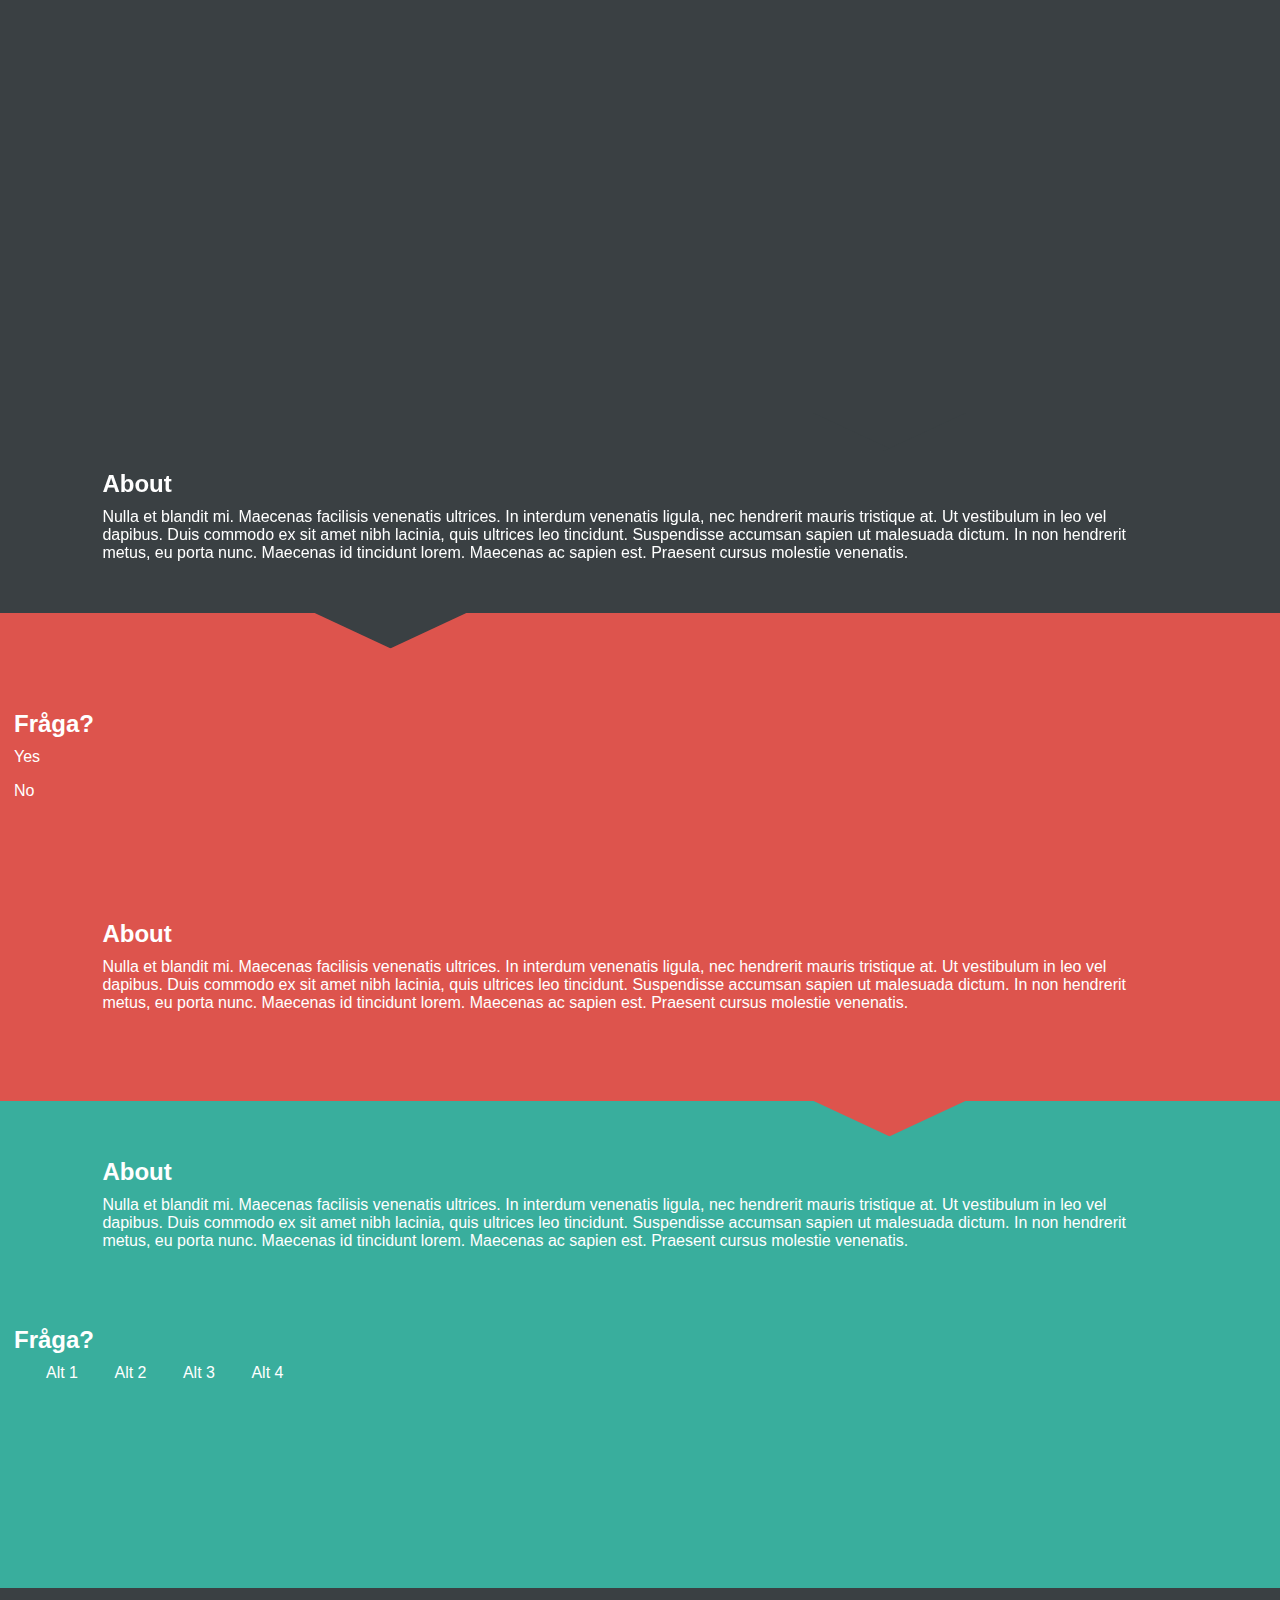
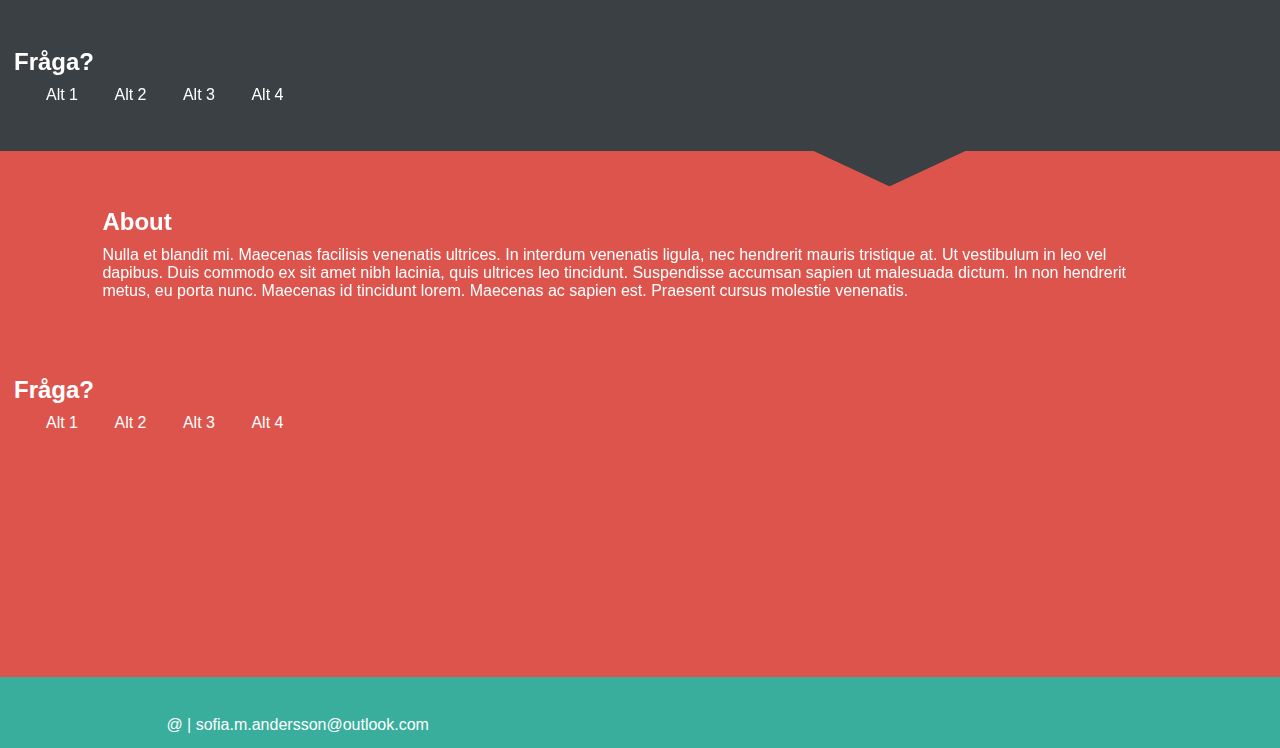
<file: mall.html>
<!DOCTYPE html> 

<html lang="sv-SE"> 	<head>		<meta charset="utf-8"/>		<title> html mall </title> 
		<link rel="stylesheet" href="style.css" />
		<script type="text/javascript">

function correctCheck() {
    if (document.getElementById('correctCheck').checked) {
        document.getElementById('ifCorrect').style.display = 'block';
    }
    else document.getElementById('ifCorrect').style.display = 'none';

}

function wrongCheck() {
    if (document.getElementById('wrongCheck').checked) {
        document.getElementById('ifWrong').style.display = 'block';
    }
    else document.getElementById('ifWrong').style.display = 'none';

}

</script>
	</head>	<body> 	<header id="scroll">	<h1>Sofia Andersson</h1>
	</header>
	<div id="wrap">
	
	
		<section id="start">
		
		</section>
		
		<section class="color2">
			<div class="arrow1"></div>
				<article>
				<h2>About</h2>
					<p>Nulla et blandit mi. Maecenas facilisis venenatis ultrices. In interdum venenatis ligula, nec hendrerit mauris tristique at. Ut vestibulum in leo vel dapibus. Duis commodo ex sit amet nibh lacinia, quis ultrices leo tincidunt. Suspendisse accumsan sapien ut malesuada dictum. In non hendrerit metus, eu porta nunc. Maecenas id tincidunt lorem. Maecenas ac sapien est. Praesent cursus molestie venenatis.</p>
				</article>
				
				<fieldset class="right">
				<h2>Fråga?</h2>
				<p>
					<input type="radio" onclick="javascript:correctwrongCheck();" name="correctwrong" value="correct" id="correctCheck">Alt 1
					<input type="radio" onclick="javascript:correctwrongCheck();" name="correctwrong" value="wrong" id="wrongCheck">Alt 2
					
				</p>
				<div id="ifCorrect" style="display:none">
					<p>Right</p>
				</div>
				</fieldset>
				
		</section>
		
		<section class="color3">
			<div class="arrow2"></div>
				
				<fieldset>
				<h2>Fråga?</h2>
				<p>Yes <input type="radio" onclick="javascript:correctCheck();" name="correctwrong" id="correctCheck"> 
					<div id="ifCorrect" style="display:none">
				        <p>Right</p>
				    </div>
				</p>
    
    <p>No <input type="radio" onclick="javascript:wrongCheck();" name="wrong" id="wrongCheck"><br>
	
	
	<div id="ifWrong" style="display:none">
        <p>Wrong</p>
    </div></p>
					
				</p>
				</fieldset>
				<article class="right">
				<h2>About</h2>
					<p>Nulla et blandit mi. Maecenas facilisis venenatis ultrices. In interdum venenatis ligula, nec hendrerit mauris tristique at. Ut vestibulum in leo vel dapibus. Duis commodo ex sit amet nibh lacinia, quis ultrices leo tincidunt. Suspendisse accumsan sapien ut malesuada dictum. In non hendrerit metus, eu porta nunc. Maecenas id tincidunt lorem. Maecenas ac sapien est. Praesent cursus molestie venenatis.</p>
				</article>
		</section>
		
		<section class="color1">
			<div class="arrow1"></div>
				<article>
					<h2>About</h2>
						<p>Nulla et blandit mi. Maecenas facilisis venenatis ultrices. In interdum venenatis ligula, nec hendrerit mauris tristique at. Ut vestibulum in leo vel dapibus. Duis commodo ex sit amet nibh lacinia, quis ultrices leo tincidunt. Suspendisse accumsan sapien ut malesuada dictum. In non hendrerit metus, eu porta nunc. Maecenas id tincidunt lorem. Maecenas ac sapien est. Praesent cursus molestie venenatis.</p>
					</article>
					<fieldset class="right">
				<h2>Fråga?</h2>
				<p>
					<input type="radio" name="one" value="alt1">Alt 1
					<input type="radio" name="one" value="alt2">Alt 2
					<input type="radio" name="one" value="alt3">Alt 3
					<input type="radio" name="one" value="alt4">Alt 4
				</p>
				</fieldset>
				
		</section>
		
		<section class="color2">
			<div class="arrow2"></div>
			<fieldset>
				<h2>Fråga?</h2>
				<p>
					<input type="radio" name="one" value="alt1">Alt 1
					<input type="radio" name="one" value="alt2">Alt 2
					<input type="radio" name="one" value="alt3">Alt 3
					<input type="radio" name="one" value="alt4">Alt 4
				</p>
				</fieldset>
				
			<article class="right">
				<h2>About</h2>
					<p>Nulla et blandit mi. Maecenas facilisis venenatis ultrices. In interdum venenatis ligula, nec hendrerit mauris tristique at. Ut vestibulum in leo vel dapibus. Duis commodo ex sit amet nibh lacinia, quis ultrices leo tincidunt. Suspendisse accumsan sapien ut malesuada dictum. In non hendrerit metus, eu porta nunc. Maecenas id tincidunt lorem. Maecenas ac sapien est. Praesent cursus molestie venenatis.</p>
				</article>
		</section>
	
		<section class="color3">
			<div class="arrow1"></div>
			<article>
				<h2>About</h2>
					<p>Nulla et blandit mi. Maecenas facilisis venenatis ultrices. In interdum venenatis ligula, nec hendrerit mauris tristique at. Ut vestibulum in leo vel dapibus. Duis commodo ex sit amet nibh lacinia, quis ultrices leo tincidunt. Suspendisse accumsan sapien ut malesuada dictum. In non hendrerit metus, eu porta nunc. Maecenas id tincidunt lorem. Maecenas ac sapien est. Praesent cursus molestie venenatis.</p>
				</article>
				<fieldset class="right">
				<h2>Fråga?</h2>
				<p>
					<input type="radio" name="one" value="alt1">Alt 1
					<input type="radio" name="one" value="alt2">Alt 2
					<input type="radio" name="one" value="alt3">Alt 3
					<input type="radio" name="one" value="alt4">Alt 4
				</p>
				</fieldset>
				
		</section>
		
		<footer>
			<address>
				<p>@ | <a href="sofia.m.andersson@outlook.com">sofia.m.andersson@outlook.com</a>
				</p>
			</address>
		</footer>
	</div>	</body>

	 </html>
</file>
<file: style.css>
article, figure, figcaption, footer, header, section, #celeb { display: block;}



body {
	margin: 0;
	font-family: 'Roboto Slab',Helvetica,Arial,sans-serif;
	background: #3a4043;
}

h1, h2, h3, h4, label, #fade1, #fade2, #fade3, #fade4, #fade5, #fade6, #fade7, #fade8, #fade9, #fade10, .hline, #diboxhead, button {font-family: 'Arvo',Helvetica,Arial,sans-serif; color: #fff;}

h2, h3, p, a {color: #fff;}

a:link {text-decoration: none;}

a:hover {text-decoration: none; opacity: 0.8;}

a:visited {text-decoration: none;}

a:active {text-decoration: none;}

section {height: 450px; width: 100%;}

#wrap {overflow: hidden; position: relative;}


#more1, #more2, #more3 {display: none;}

h4 {
	padding: 10px;
	left: 30%;
	position: absolute;
	color: #4db6a6;
	border: 12px double #4db6a6;
	background-color: #fff;
}

h4:hover{
	opacity: 0.8;
}

#readmore3{
	color: #e0655f;
	border: 12px double #e0655f;
}

/*--------------- BIGINING ---------------*/

#first {background: #39ae9d; height: 700px; position: relative; z-index: 900;}

h1 {
	color: #fff;
	font-size: 150px;
	margin-bottom: 0px;
	float:left;
	margin-left: 5%;
	position: absolute;
	bottom: 120px;
}


/*--------------- FINNISH ---------------*/
.fadeL { 
	padding-top: 100px; 
	float: right; 
	font-size: 30px;
	font-weight: bold;
}

#last h2 {
	font-size: 100px;
	margin-bottom: 0px;
	position: absolute;
	bottom: 0;
	width: 1000px;
}
#last {margin-left: 5%; margin-top: 200px;}

footer {
	background: #39ae9d;
	width: 100%;
	height: 70px;
	position: relative; 
	z-index: 900;
	border-top: 1px solid #39ae9d;
}

address p {
	font-style: normal;
	margin: 0;
	padding: 3% 5%;
}

/*--------------- ARTICELS ---------------*/

article {
	width: 1030px;
	float: left;
	margin-left: 5%;
	position: relative;
}

.col1 {
	width: 62%;
	height: 420px;
	background-color: rgba(255,255,255,0.1);
	float: left;
	margin-top: 5px;
}

.col2 {
	width: 32%;
	height: 420px;
	background-color: rgba(255,255,255,0.1);
	float: right;
	margin-top: 5px;
}

.col1 p, .col1 h2, .col2 p, .col2 h3, .col2 h2, .display h3, .display p {padding: 0px 10px;}

#right{float:right}

#left{float: left}

#right h4{left: 65%;}

h2 + p {
	margin-top: -10px;
}


/*--------------- IMAGES ---------------*/

#wecandoit {width: 30%; margin-top: 70px;}

#equalitysign {width: 200px; margin-top: 70px; float: left; padding-right:5%;}

#celeb {text-align: center;}

#celeb h2 {text-align: left; font-size: 50px;}

#celeb img {width: 150px;}

img {opacity: 0.8;}

img:hover {opacity: 1; transition-duration: 0.3s;}

#celeb figure:nth-child(2) {
	float: left;
	margin-top: -17px;
	position: relative;
	
}

#celeb figure:nth-child(3) {
	float: left;
	margin-top: 5px;
	margin-left: 25px;
	position: relative;
}

#celeb figure:nth-child(4) {
	float: left;
	margin-top: -40px;
	margin-left: 5px;
	position: relative;
}

#celeb figure:nth-child(5) {
	float: left;
	margin-top: 17px;
	margin-left: -5px;
	position: relative;
}

#celeb figure:nth-child(6) {
	float: left;
	margin-top: -60px;
	margin-left: -5px;
	position: relative;
}


/*--------------- FADE 1ST ---------------*/
.fadeF p, .fadeL p{opacity: 0; position: absolute; font-size: 30px; font-weight: bold;}

#fade1 {top: 120px; left: 700px;}

#fade2 {top: 70px; left: 70px;}

#fade3 {top: 230px; left: 795px;}

#fade4 {top: 50px; left: 510px;}

#fade5 {top: 170px; left: 300px;}

/*--------------- FADE 2ND ---------------*/

#fade6 {left: 590px; bottom: 380px;}

#fade7 {left: 340px; bottom: 290px;}

#fade8 {left: 770px; bottom: 290px;}

#fade9 {left: 90px; bottom: 350px;}

#fade10 {left: 620px; bottom: 150px;}




/*--------------- QUIZ ---------------*/

fieldset {
	width: 64%;
	height: 200px;
	padding-top: 40px;
	border: none;
	float: left;
}

.cap {
	border-radius: 10px; 
	margin: 2% 0;
}

.cap li {
	font-size: 1.5em;
	list-style-type: none;
	color: #fff;
}

ul {padding:0px; height:50px;}
.liright {float:right; width: 50%;}
.lileft{float:left; width: 50%;}
.display {
	visibility: hidden; 
	background: #fff;
	padding: 5px;
	
}


#right .hline {color: #39ae9d;}

.hline {color: #dd544d;}

#answer1 {border: 12px double #dd544d;}

#answer1 p {color: #dd544d;}

#answer2 {border: 12px double #39ae9d;}

#answer2 p {color: #39ae9d;}

/*--------------- CHACKBOXES ---------------*/

input:checked + .correct {font-weight: bold;}

input:checked + .incorrect {opacity: 0.7;}

input[type=radio]:not(old) {
	width: 2em;
	margin: 0;
	padding: 0;
	font-size: 1em;
	opacity: 0;
}

input[type=radio]:not(old) + label {
	display: inline-block;
	margin-left: -2em;
	line-height: 1.5em;
}

input[type=radio]:not(old) + label > span{
	display: inline-block;
	width: 1em;
	height: 1em;
	margin: 0.25em;
	border-radius: 1em;
	background-color: #fff;

	vertical-align: bottom;
}

input[type=radio]:not(old):checked + label > span{
	background: #fff;
}

#right input[type=radio]:not(old):checked + label > span{
	background: #fff;
}

input[type=radio]:not(old):checked + label > span > span{
	display: block;
	width: 0.6em;
	height: 0.6em;
	margin: 0.195em;
	border: 0.0625 solid rgb(44, 49, 52);
	border-radius: 1em;
	background: #e0655f;
}

#right input[type=radio]:not(old):checked + label > span > span{
	background: #39ae9d;
}


/*--------------- ALERTBOX ---------------*/

#dioverlay {
	display: none;
	opacity: 0.8;
	position: fixed;
	top: 0px;
	left: 0px;
	background: #fff;
	width: 100%;
	z-index: 999;
}

#dibox {
	display: none;
	position: fixed;
	background: #fff;
	width: 650px;
	z-index: 999;
	
}

#dibox > div {
	background: #39ae9d;
	margin: 0px;
	border: 12px double #fff;
}

#dibox > div > #diboxhead {
	background: #39ae9d;
	font-size: 25px;
	padding: 10px 0px;
	color: #fff;
	text-align: center;
}

#dibox > div >#diboxbody {
	background: ##39ae9d;
	padding: 10px 30px;
	color: #fff;
}

#dibox > div > #diboxfoot {
	background: #39ae9d;
	padding: 20px;
	text-align: center;
}

/*--------------- BUTTON ---------------*/

button {
	background: #fff;
	color: #39ae9d;
	font-size: 19px;
	border: none;
	padding: 20px;
	border: 12px double #39ae9d;
}

button:hover {
	opacity: 0.8;
}

/*--------------- BACKGROUNDS ---------------*/

.color1 {background: #39ae9d; position: relative; z-index: 900;}

.color2 {position: fixed;}

.color3 {background:#dd544d; position: relative; z-index: 900; margin-top: 200px; padding-bottom: 3%;}

.oppinion { 
	margin-left: 5%; 
	font-size: 70px;
	text-transform: uppercase;
	top: 70%; 
	position: fixed; 
	z-index: -999;
	width: 1100px;
}

/*--------------- ARROWS ---------------*/
.color1 .arrow1, .color1 .arrow2{
	background: #39ae9d;
	border-top: 1px #39ae9d solid;
}

.color2 .arrow2, .color2 .arrow1 {
	background: #3a4043;
	border-top: 1px #3a4043 solid;
}

.color3 .arrow1, .color3 .arrow2 {
	background: #dd544d;
	border-top: 1px #dd544d solid;
}

.arrow1 {
	position: absolute;
	width: 100%;
	padding-bottom: 3%;
}

.arrow1:before, .arrow1:after {
	content: '';
	position: absolute;
	bottom: 100%;
	padding-bottom: inherit;
	background: inherit;
}

.arrow1:before {
	right: 30%;
	width: 100%;
	-webkit-transform-origin: 100% 100%;
	-moz-transform-origin: 100% 100%;
	-o-transform-origin: 100% 100%;
	-ms-transform-origin: 100% 100%;
	transform-origin: 100% 100%;
	-webkit-transform: skewX(65deg);
	-moz-transform: skewX(65deg);
	-o-transform: skewX(65deg);
	-ms-transform: skewX(65deg);
	transform: skewX(65deg);	
}

.arrow1:after {
	left: 69%;
	width: 100%;
	-webkit-transform-origin: 0 100%;
	-moz-transform-origin: 0 100%;
	-o-transform-origin: 0 100%;
	-ms-transform-origin: 0 100%;
	transform-origin: 0 100%;
	-webkit-transform: skewX(-65deg);
	-moz-transform: skewX(-65deg);
	-o-transform: skewX(-65deg);
	-ms-transform: skewX(-65deg);
	transform: skewX(-65deg);
}

.arrow2 {
	position: absolute;
	width: 100%;
	padding-bottom: 3%;
}

.arrow2:before, .arrow2:after {
	content: '';
	position: absolute;
	bottom: 100%;
	padding-bottom: inherit;
	background: inherit;
}

.arrow2:before {
	right: 69%;
	width: 100%;
	-webkit-transform-origin: 100% 100%;
	-moz-transform-origin: 100% 100%;
	-o-transform-origin: 100% 100%;
	-ms-transform-origin: 100% 100%;
	transform-origin: 100% 100%;
	-webkit-transform: skewX(65deg);
	-moz-transform: skewX(65deg);
	-o-transform: skewX(65deg);
	-ms-transform: skewX(65deg);
	transform: skewX(65deg);	
}

.arrow2:after {
	left: 30%;
	width: 100%;
	-webkit-transform-origin: 0 100%;
	-moz-transform-origin: 0 100%;
	-o-transform-origin: 0 100%;
	-ms-transform-origin: 0 100%;
	transform-origin: 0 100%;
	-webkit-transform: skewX(-65deg);
	-moz-transform: skewX(-65deg);
	-o-transform: skewX(-65deg);
	-ms-transform: skewX(-65deg);
	transform: skewX(-65deg);
}

/*--------------- ANPASSNIGAR ---------------*/

@media screen and (max-width: 2000px){
	
	
	article, .oppinion,  #first h1, #last, footer p {margin-left: 25%;}
	
	#fade1 {left: 59%;}

	#fade2 {left: 22%;}
	
	#fade3 {left: 60%;}
	
	#fade4 {left: 45%;}
	
	#fade5 {left: 34%;}
	
	
	#fade6 {left: 48%;}

	#fade7 {left: 36%;}
	
	#fade8 {left: 56%;}
	
	#fade9 {left: 25%;}
	
	#fade10 {left: 54%;}
	
}

@media screen and (max-width: 1800px){
	
	
	article, .oppinion,  #first h1, #last, footer p {margin-left: 20%;}
	

	
}

@media screen and (max-width: 1600px){
	
	
	article, .oppinion,  #first h1, #last, footer p {margin-left: 17%;}
	
	#fade1 {left: 59%;}

	#fade2 {left: 20%;}
	
	#fade3 {left: 63%;}
	
	#fade4 {left: 45%;}
	
	#fade5 {left: 34%;}
	
	
	#fade6 {left: 48%;}

	#fade7 {left: 36%;}
	
	#fade8 {left: 56%;}
	
	#fade9 {left: 19%;}
	
	#fade10 {left: 54%;}

	
}

@media screen and (max-width: 1400px){
	
	
	article, .oppinion,  #first h1, #last, footer p {margin-left: 8%;}
	

	
}

@media screen and (max-width: 1200px){
	
	article, .oppinion,  #first h1, #last, footer p {margin-left: 6%;}
	
	#celeb img {width: 120px;}
	
	#fade6 {left: 690px;}

	#fade7 {left: 440px;}
	
	#fade8 {left: 870px;}
	
	#fade9 {left: 190px;}
	
	#fade10 {left: 720px;}
	
}

@media screen and (max-width: 1020px){
	
	
	article, .oppinion,  #first h1, #last, footer p {margin-left: 2.5%;}
	
	#celeb img {width: 120px;}
	
	#celeb {padding-left: 8%;}
	
.oppinion { 
	visibility: hidden;
}

article {width: 900px;}

#celeb figure:nth-child(2){
	margin-left: 0px;
}

#celeb figure:nth-child(3){
	margin-left: -10px;
}

#celeb figure:nth-child(4){
	margin-left: -10px;
}

#celeb figure:nth-child(5){
	margin-left: -10px;
}

#celeb figure:nth-child(6){
	margin-left: -30px;
}

#celeb img {width: 120px;}


	#fade1 {left: 69%;}

	#fade2 {left: 3%;}
	
	#fade3 {left: 77%;}
	
	#fade4 {left: 36%;}
	
	#fade5 {left: 27%;}
	
	
	#fade6 {left: 69%;}

	#fade7 {left: 36%;}
	
	#fade8 {left: 56%;}
	
	#fade9 {left: 3%;}
	
	#fade10 {left: 54%;}

}

@media screen and (max-width: 800px){
	
	article, .oppinion,  #first h1, #last, footer p {margin-left: 1.5%;}
	
	#celeb img {width: 100px;}
	
	#celeb {padding-left: 8%;}
	
	.oppinion {visibility: hidden;}
}
</file>
<file: säkerhetskopia/gammal/style.css>
@font-face {
	font-family: 'amblelightcondensed';
	src: url('../amble/Amble-webfont.eot');
	src: url('../amble/Amble-webfont.eot#iefix') format('embedded-opentype'),
		 url('../amble/Amble-webfont.woff') format('woff'),		
		 url('../amble/Amble-webfont.ttf') format('truetype'),
	   	 url('../amble/Amble-webfont.svg#aaarghnormal') format('svg');
	font-weight: normal;
	font-style: normal;
}


body {
	margin: 0;
	font-family: Amble, "Helvetica Neue",Helvetica,Arial,sans-serif;
}

h1, h2, h3 {font-family: Amble, "Helvetica Neue",Helvetica,Arial,sans-serif;}

h2, p, a {color: #fff;}

a:link {text-decoration: none;}

a:hover {text-decoration: none; opacity: 1;}

a:visited {text-decoration: none;}

a:active {text-decoration: none;}



header {
	position: fixed; 
	background: #39ae9d;
	width: 100%;
	height: 100px;
	z-index: 1;
}


h1 {
	color: #fff;
	padding-top: 200px;
	font-size: 150px;
	padding: 0 5%;
	float:left;
}

#start {
	background: #39ae9d;
	height: 600px;
}


.fade {
	font-size: 20px;
	float: right;
	padding-top: 100px;
	padding-right: 5%;
}

.fade p:first-child {
	color: red;
	opacity: 0;
	-webkit-animation: fadein 1s ease-in 2s forwards;
	-moz-animation: fadein 1s ease-in 2s forwards;
	-ms-animation: fadein 1s ease-in s forwards;
	-o-animation: fadein 1s ease-in 2s forwards;
	animation: fadein 1s ease-in 2s forwards;
}

.fade p:nth-child(2) {
	color: orange;
	opacity: 0;
	-webkit-animation: fadein 1s ease-in 3s forwards;
	-moz-animation: fadein 1s ease-in 3s forwards;
	-ms-animation: fadein 1s ease-in 3s forwards;
	-o-animation: fadein 1s ease-in 3s forwards;
	animation: fadein 1s ease-in 3s forwards;
}

.fade p:nth-child(3) {
	color: orange;
	opacity: 0;
	-webkit-animation: fadein 1s ease-in 3.5s forwards;
	-moz-animation: fadein 1s ease-in 3.5s forwards;
	-ms-animation: fadein 1s ease-in 3.5s forwards;
	-o-animation: fadein 1s ease-in 3.5s forwards;
	animation: fadein 1s ease-in 3.5s forwards;
}

.fade p:nth-child(4) {
	color: orange;
	opacity: 0;
	-webkit-animation: fadein 0.5s ease-in 4s forwards;
	-moz-animation: fadein 0.5s ease-in 4s forwards;
	-ms-animation: fadein 0.5s ease-in 4s forwards;
	-o-animation: fadein 0.5s ease-in 4s forwards;
	animation: fadein 0.5s ease-in 4s forwards;
}

.fade p:nth-child(5) {
	color: orange;
	opacity: 0;
	-webkit-animation: fadein 0.5s ease-in 4.5s forwards;
	-moz-animation: fadein 0.5s ease-in 4.5s forwards;
	-ms-animation: fadein 0.5s ease-in 4.5s forwards;
	-o-animation: fadein 0.5s ease-in 4.5s forwards;
	animation: fadein 0.5s ease-in 4.5s forwards;
}

.fade p:last-child {
	color: green;
	opacity: 0;
	-webkit-animation: fadein 0.5s ease-in 5s forwards;
	-moz-animation: fadein 0.5s ease-in 5s forwards;
	-ms-animation: fadein 0.5s ease-in 5s forwards;
	-o-animation: fadein 0.5s ease-in 5s forwards;
	animation: fadein 0.5s ease-in 5s forwards;
}

@-webkit-keyframes fadein {
	from {opacity: 0;}
	to {opacity: 1;}
}

@-moz-keyframes fadein {
	from {opacity: 0;}
	to {opacity: 1;}
}

@-ms-keyframes fadein {
	from {opacity: 0;}
	to {opacity: 1;}
}

@-o-keyframes fadein {
	from {opacity: 0;}
	to {opacity: 1;}
}

@keyframes fadein {
	from {opacity: 0;}
	to {opacity: 1;}
}



footer {
	background: #39ae9d;
	width: 100%;
	height: 150px;
}

address p {
	font-style: normal;
	margin: 0;
	padding: 5% 5%;
} 



article {
	width: 400px;
	margin:5%;
	float: left;
}

.right {float: right;}

h2 { margin-top: 0px;}




fieldset {
	margin: 5%;
	width: 400px;
	height: 200px;
	float: left;
	border: none;
}

.cap {
	background: rgba(255, 255, 255, 0.5);
	border-radius: 10px; 
	margin: 2% 0;
}

.cap li {
	font-size: 1.5em;
	list-style-type: none;
	color: #fff;
	
}

ul {padding:0px; height:50px;}

.liright {float:right; width: 50%;}
.lileft{float:left; width: 50%;}
.display {visibility: hidden;}

.display_ratt, .display_fel {display:none;}

input:checked + .correct {
	
	font-weight: bold;
}

input:checked + .incorrect {
	opacity: 0.7;
	
}



input[type=radio]:not(old) {
	width: 2em;
	margin: 0;
	padding: 0;
	font-size: 1em;
	opacity: 0;
}

input[type=radio]:not(old) + label {
	display: inline-block;
	margin-left: -2em;
	line-height: 1.5em;
}

input[type=radio]:not(old) + label > span{
	display: inline-block;
	width: 0.875em;
	height: 0.875em;
	margin: 0.25em;
	border: 0.0625em solid rgb(192,192,192);
	border-radius: 1em;
	background-image: -moz-linear-gradient(rgb(240,240,240),rgb(224,224,224));
	background-image: -ms-linear-gradient(rgb(240,240,240),rgb(224,224,224));
	background-image: -o-linear-gradient(rgb(240,240,240),rgb(224,224,224));
	background-image: -webkit-linear-gradient(rgb(240,240,240),rgb(224,224,224));
	background-image: linear-gradient(rgb(240,240,240),rgb(224,224,224));
	vertical-align: bottom;
}

input[type=radio]:not(old):checked + label > span{
	background-image: -moz-linearf-gradient(rgb(224, 224, 244),rgb(240, 240, 240));
	background-image: -ms-linearf-gradient(rgb(224, 224, 244),rgb(240, 240, 240));
	background-image: -o-linearf-gradient(rgb(224, 224, 244),rgb(240, 240, 240));
	background-image: -webkit-linearf-gradient(rgb(224, 224, 244),rgb(240, 240, 240));
	background-image: linearf-gradient(rgb(224, 224, 244),rgb(240, 240, 240));
}

input[type=radio]:not(old):checked + label > span > span{
	display: block;
	width: 0.5em;
	height: 0.5em;
	margin: 0.19em;
	border: 0.0625 solid rgb(44, 49, 52);
	border-radius: 1em;
	background: rgb(153, 204, 102);
	background-image: -moz-linear-gradient(rgb(44, 49, 52), rgb(44, 49, 52));
	background-image: -ms-linear-gradient(rgb(179, 217, 140), rgb(153, 204, 102));
	background-image: -o-linear-gradient(rgb(179, 217, 140), rgb(153, 204, 102));
	background-image: -webkit-linear-gradient(rgb(179, 217, 140), rgb(153, 204, 102));
	background-image: linear-gradient(rgb(44, 49, 52), rgb(138, 127, 129));
}


section {
	height: 450px;
	width: 100%;
}

#wrap {
	overflow: hidden;
	position: relative;
}

.color1 {background: #39ae9d;}

.color2 {background: #3a4043;}

.color3 {background:#dd544d;}



.color1 .arrow1, .color1 .arrow2{
	background: #39ae9d;
	border-top: 1px #39ae9d solid;
}

.color2 .arrow2, .color2 .arrow1 {
	background: #3a4043;
	border-top: 1px #3a4043 solid;
}

.color3 .arrow1, .color3 .arrow2 {
	background: #dd544d;
	border-top: 1px #dd544d solid;
}

.arrow1 {
	position: absolute;
	width: 100%;
	padding-bottom: 3%;
}

.arrow1:before, .arrow1:after {
	content: '';
	position: absolute;
	bottom: 100%;
	padding-bottom: inherit;
	background: inherit;
}

.arrow1:before {
	right: 30%;
	width: 100%;
	-webkit-transform-origin: 100% 100%;
	-moz-transform-origin: 100% 100%;
	-o-transform-origin: 100% 100%;
	-ms-transform-origin: 100% 100%;
	transform-origin: 100% 100%;
	-webkit-transform: skewX(65deg);
	-moz-transform: skewX(65deg);
	-o-transform: skewX(65deg);
	-ms-transform: skewX(65deg);
	transform: skewX(65deg);	
}

.arrow1:after {
	left: 69%;
	width: 100%;
	-webkit-transform-origin: 0 100%;
	-moz-transform-origin: 0 100%;
	-o-transform-origin: 0 100%;
	-ms-transform-origin: 0 100%;
	transform-origin: 0 100%;
	-webkit-transform: skewX(-65deg);
	-moz-transform: skewX(-65deg);
	-o-transform: skewX(-65deg);
	-ms-transform: skewX(-65deg);
	transform: skewX(-65deg);
}

.arrow2 {
	position: absolute;
	width: 100%;
	padding-bottom: 3%;
}

.arrow2:before, .arrow2:after {
	content: '';
	position: absolute;
	bottom: 100%;
	padding-bottom: inherit;
	background: inherit;
}

.arrow2:before {
	right: 69%;
	width: 100%;
	-webkit-transform-origin: 100% 100%;
	-moz-transform-origin: 100% 100%;
	-o-transform-origin: 100% 100%;
	-ms-transform-origin: 100% 100%;
	transform-origin: 100% 100%;
	-webkit-transform: skewX(65deg);
	-moz-transform: skewX(65deg);
	-o-transform: skewX(65deg);
	-ms-transform: skewX(65deg);
	transform: skewX(65deg);	
}

.arrow2:after {
	left: 30%;
	width: 100%;
	-webkit-transform-origin: 0 100%;
	-moz-transform-origin: 0 100%;
	-o-transform-origin: 0 100%;
	-ms-transform-origin: 0 100%;
	transform-origin: 0 100%;
	-webkit-transform: skewX(-65deg);
	-moz-transform: skewX(-65deg);
	-o-transform: skewX(-65deg);
	-ms-transform: skewX(-65deg);
	transform: skewX(-65deg);
}

button {
	background: #fff;
	color: #39ae9d;
	font-size: 19px;
	border: none;
	padding: 20px;
	border: 12px double #39ae9d;
}

button:hover {
	opacity: 0.8;
}


#dioverlay {
	display: none;
	opacity: 0.8;
	position: fixed;
	top: 0px;
	left: 0px;
	background: #fff;
	width: 100%;
	z-index: 10;
}

#dibox {
	display: none;
	position: fixed;
	background: #fff;
	width: 550px;
	z-index: 10;
	
}

#dibox > div {
	background: #39ae9d;
	margin: 0px;
	border: 12px double #fff;
}

#dibox > div > #diboxhead {
	background: #39ae9d;
	font-size: 25px;
	padding: 20px;
	color: #fff;
	text-align: center;
}

#dibox > div >#diboxbody {
	background: ##39ae9d;
	padding: 35px;
	color: #fff;
}

#dibox > div > #diboxfoot {
	background: #39ae9d;
	padding: 20px;
	text-align: center;
}
</file>
<file: säkerhetskopia/idag/style.css>
@font-face {
	font-family: 'amblelightcondensed';
	src: url('../amble/Amble-webfont.eot');
	src: url('../amble/Amble-webfont.eot#iefix') format('embedded-opentype'),
		 url('../amble/Amble-webfont.woff') format('woff'),		
		 url('../amble/Amble-webfont.ttf') format('truetype'),
	   	 url('../amble/Amble-webfont.svg#aaarghnormal') format('svg');
	font-weight: normal;
	font-style: normal;
}


body {
	margin: 0;
	font-family: Amble, "Helvetica Neue",Helvetica,Arial,sans-serif;
}

h1, h2, h3 {font-family: Amble, "Helvetica Neue",Helvetica,Arial,sans-serif;}

h2, p, a {color: #fff;}

a:link {text-decoration: none;}

a:hover {text-decoration: none; opacity: 1;}

a:visited {text-decoration: none;}

a:active {text-decoration: none;}

section {height: 450px; width: 100%;}

#wrap {overflow: hidden; position: relative;}

footer {
	background: #39ae9d;
	width: 100%;
	height: 70px;
}

address p {
	font-style: normal;
	margin: 0;
	padding: 3% 5%;
}

header {
	position: fixed;
	
	width: 100%;
	z-index: 9;
}



/*-------------SVG-----------*/


object {height: 10%; width: 10%;}

svg {width: 85px; margin: 0 atuo;}


.str {
	stroke-dasharray: 700;
	stroke-dashoffset: 0;
	-webkit-animation: dash 3s linear forwards;
	-o-animation: dash 3s linear forwards;
	-moz-animation: dash 3s linear forwards;
	animation: dash 3s linear forwards;
	
}

#fisk {fill: #fff; position: absolute; left: 48%;}

		@-webkit-keyframes dash {
			from {
				stroke-dashoffset: 700;
			}
			to {
				stroke-dashoffset: 0;
			}
		}
		
		@-moz-keyframes dash {
			from {
				stroke-dashoffset: 700;
			}
			to {
				stroke-dashoffset: 0;
			}
		}

/*----------start--------*/

h1 {
	color: #fff;
	font-size: 150px;
	float:left;
	margin-left: 5%;
	position: absolute;
	bottom: 0;
	
}
/*--fade first--*/
.fadeF p{
	font-size: 30px;
	font-weight: bold;
}

#fade1 {
	opacity: 0;
	position: absolute;
	top: 15%;
	right: 15%;
}

#fade2 {
	opacity: 0;
	position: absolute;
	top: 9%;
	left: 9%;
}

#fade3 {
	opacity: 0;
	position: absolute;
	top: 45%;
	right: 20%;
}

#fade4 {
	opacity: 0;
	position: absolute;
	top: 8%;
	left: 58%;
}

#fade5 {
	opacity: 0;
	position: absolute;
	top: 18%;
	left: 35%;
}

/*----------avslut---------*/
.fadeL { 
	padding-top: 100px; 
	float: right; 
	font-size: 30px;
	font-weight: bold;
}

#last h2 {
	font-size: 100px;
	margin-left: 5%;
	position: absolute;
	bottom: 0;
	
}
/*--fade last--*/

#fade6 {
	opacity: 0;
	position: absolute;
	left: 36%;
	bottom: 10%;
}

#fade7 {
	position: absolute;
	opacity: 0;
	left: 8%;
	bottom: 12%;
}

#fade8 {
	position: absolute;
	opacity: 0;
	left: 74%;
	bottom: 8%;
}

#fade9 {
	position: absolute;
	opacity: 0;
	left: 62%;
	bottom: 13%;
}

#fade10 {
	position: absolute;
	opacity: 0;
	left: 54%;
	bottom: 7%;
}
 

/*-----------Alertbox---------*/

#dioverlay {
	display: none;
	opacity: 0.8;
	position: fixed;
	top: 0px;
	left: 0px;
	background: #fff;
	width: 100%;
	z-index: 10;
}

#dibox {
	display: none;
	position: fixed;
	background: #fff;
	width: 550px;
	z-index: 10;
	
}

#dibox > div {
	background: #39ae9d;
	margin: 0px;
	border: 12px double #fff;
}

#dibox > div > #diboxhead {
	background: #39ae9d;
	font-size: 25px;
	padding: 20px;
	color: #fff;
	text-align: center;
}

#dibox > div >#diboxbody {
	background: ##39ae9d;
	padding: 35px;
	color: #fff;
}

#dibox > div > #diboxfoot {
	background: #39ae9d;
	padding: 20px;
	text-align: center;
}

/*--knapp--*/

button {
	background: #fff;
	color: #39ae9d;
	font-size: 19px;
	border: none;
	padding: 20px;
	border: 12px double #39ae9d;
}

button:hover {
	opacity: 0.8;
}
		

/*-------------text: artiklar-----------*/

article {
	width: 400px;
	margin:5%;
	float: left;
}

.right {float: right;}

h2 { margin-top: 0px;}


/*----------------sant eller falskt------------------*/

fieldset {
	margin: 5%;
	width: 400px;
	height: 200px;
	float: left;
	border: none;
}

.cap {
	background: rgba(255, 255, 255, 0.5);
	border-radius: 10px; 
	margin: 2% 0;
}

.cap li {
	font-size: 1.5em;
	list-style-type: none;
	color: #fff;
}

ul {padding:0px; height:50px;}
.liright {float:right; width: 50%;}
.lileft{float:left; width: 50%;}
.display {visibility: hidden;}


/*--chechboxes--*/
input:checked + .correct {font-weight: bold;}

input:checked + .incorrect {opacity: 0.7;}

input[type=radio]:not(old) {
	width: 2em;
	margin: 0;
	padding: 0;
	font-size: 1em;
	opacity: 0;
}

input[type=radio]:not(old) + label {
	display: inline-block;
	margin-left: -2em;
	line-height: 1.5em;
}

input[type=radio]:not(old) + label > span{
	display: inline-block;
	width: 0.875em;
	height: 0.875em;
	margin: 0.25em;
	border: 0.0625em solid rgb(192,192,192);
	border-radius: 1em;
	background-image: -moz-linear-gradient(rgb(240,240,240),rgb(224,224,224));
	background-image: -ms-linear-gradient(rgb(240,240,240),rgb(224,224,224));
	background-image: -o-linear-gradient(rgb(240,240,240),rgb(224,224,224));
	background-image: -webkit-linear-gradient(rgb(240,240,240),rgb(224,224,224));
	background-image: linear-gradient(rgb(240,240,240),rgb(224,224,224));
	vertical-align: bottom;
}

input[type=radio]:not(old):checked + label > span{
	background-image: -moz-linearf-gradient(rgb(224, 224, 244),rgb(240, 240, 240));
	background-image: -ms-linearf-gradient(rgb(224, 224, 244),rgb(240, 240, 240));
	background-image: -o-linearf-gradient(rgb(224, 224, 244),rgb(240, 240, 240));
	background-image: -webkit-linearf-gradient(rgb(224, 224, 244),rgb(240, 240, 240));
	background-image: linearf-gradient(rgb(224, 224, 244),rgb(240, 240, 240));
}

input[type=radio]:not(old):checked + label > span > span{
	display: block;
	width: 0.5em;
	height: 0.5em;
	margin: 0.19em;
	border: 0.0625 solid rgb(44, 49, 52);
	border-radius: 1em;
	background: rgb(153, 204, 102);
	background-image: -moz-linear-gradient(rgb(44, 49, 52), rgb(44, 49, 52));
	background-image: -ms-linear-gradient(rgb(179, 217, 140), rgb(153, 204, 102));
	background-image: -o-linear-gradient(rgb(179, 217, 140), rgb(153, 204, 102));
	background-image: -webkit-linear-gradient(rgb(179, 217, 140), rgb(153, 204, 102));
	background-image: linear-gradient(rgb(44, 49, 52), rgb(138, 127, 129));
}

/*---------bakgrunder & pilar-------------*/

#start {background: #39ae9d; height: 700px; position: relative;}

.color1 {background: #39ae9d;}

.color2 {background: #3a4043;}

.color3 {background:#dd544d;}

/*--pilar--*/
.color1 .arrow1, .color1 .arrow2{
	background: #39ae9d;
	border-top: 1px #39ae9d solid;
}

.color2 .arrow2, .color2 .arrow1 {
	background: #3a4043;
	border-top: 1px #3a4043 solid;
}

.color3 .arrow1, .color3 .arrow2 {
	background: #dd544d;
	border-top: 1px #dd544d solid;
}

.arrow1 {
	position: absolute;
	width: 100%;
	padding-bottom: 3%;
}

.arrow1:before, .arrow1:after {
	content: '';
	position: absolute;
	bottom: 100%;
	padding-bottom: inherit;
	background: inherit;
}

.arrow1:before {
	right: 30%;
	width: 100%;
	-webkit-transform-origin: 100% 100%;
	-moz-transform-origin: 100% 100%;
	-o-transform-origin: 100% 100%;
	-ms-transform-origin: 100% 100%;
	transform-origin: 100% 100%;
	-webkit-transform: skewX(65deg);
	-moz-transform: skewX(65deg);
	-o-transform: skewX(65deg);
	-ms-transform: skewX(65deg);
	transform: skewX(65deg);	
}

.arrow1:after {
	left: 69%;
	width: 100%;
	-webkit-transform-origin: 0 100%;
	-moz-transform-origin: 0 100%;
	-o-transform-origin: 0 100%;
	-ms-transform-origin: 0 100%;
	transform-origin: 0 100%;
	-webkit-transform: skewX(-65deg);
	-moz-transform: skewX(-65deg);
	-o-transform: skewX(-65deg);
	-ms-transform: skewX(-65deg);
	transform: skewX(-65deg);
}

.arrow2 {
	position: absolute;
	width: 100%;
	padding-bottom: 3%;
}

.arrow2:before, .arrow2:after {
	content: '';
	position: absolute;
	bottom: 100%;
	padding-bottom: inherit;
	background: inherit;
}

.arrow2:before {
	right: 69%;
	width: 100%;
	-webkit-transform-origin: 100% 100%;
	-moz-transform-origin: 100% 100%;
	-o-transform-origin: 100% 100%;
	-ms-transform-origin: 100% 100%;
	transform-origin: 100% 100%;
	-webkit-transform: skewX(65deg);
	-moz-transform: skewX(65deg);
	-o-transform: skewX(65deg);
	-ms-transform: skewX(65deg);
	transform: skewX(65deg);	
}

.arrow2:after {
	left: 30%;
	width: 100%;
	-webkit-transform-origin: 0 100%;
	-moz-transform-origin: 0 100%;
	-o-transform-origin: 0 100%;
	-ms-transform-origin: 0 100%;
	transform-origin: 0 100%;
	-webkit-transform: skewX(-65deg);
	-moz-transform: skewX(-65deg);
	-o-transform: skewX(-65deg);
	-ms-transform: skewX(-65deg);
	transform: skewX(-65deg);
}


/*

-----------------------------------SKRÄP------------------------------

.fade {
	font-size: 20px;
	float: right;
	padding-top: 100px;
	padding-right: 5%;
}

.fade p:first-child {
	color: red;
	opacity: 0;
	-webkit-animation: fadein 1s ease-in 2s forwards;
	-moz-animation: fadein 1s ease-in 2s forwards;
	-ms-animation: fadein 1s ease-in s forwards;
	-o-animation: fadein 1s ease-in 2s forwards;
	animation: fadein 1s ease-in 2s forwards;
}

.fade p:nth-child(2) {
	color: orange;
	opacity: 0;
	-webkit-animation: fadein 1s ease-in 3s forwards;
	-moz-animation: fadein 1s ease-in 3s forwards;
	-ms-animation: fadein 1s ease-in 3s forwards;
	-o-animation: fadein 1s ease-in 3s forwards;
	animation: fadein 1s ease-in 3s forwards;
}

.fade p:nth-child(3) {
	color: orange;
	opacity: 0;
	-webkit-animation: fadein 1s ease-in 3.5s forwards;
	-moz-animation: fadein 1s ease-in 3.5s forwards;
	-ms-animation: fadein 1s ease-in 3.5s forwards;
	-o-animation: fadein 1s ease-in 3.5s forwards;
	animation: fadein 1s ease-in 3.5s forwards;
}

.fade p:nth-child(4) {
	color: orange;
	opacity: 0;
	-webkit-animation: fadein 0.5s ease-in 4s forwards;
	-moz-animation: fadein 0.5s ease-in 4s forwards;
	-ms-animation: fadein 0.5s ease-in 4s forwards;
	-o-animation: fadein 0.5s ease-in 4s forwards;
	animation: fadein 0.5s ease-in 4s forwards;
}

.fade p:nth-child(5) {
	color: orange;
	opacity: 0;
	-webkit-animation: fadein 0.5s ease-in 4.5s forwards;
	-moz-animation: fadein 0.5s ease-in 4.5s forwards;
	-ms-animation: fadein 0.5s ease-in 4.5s forwards;
	-o-animation: fadein 0.5s ease-in 4.5s forwards;
	animation: fadein 0.5s ease-in 4.5s forwards;
}

.fade p:last-child {
	color: green;
	opacity: 0;
	-webkit-animation: fadein 0.5s ease-in 5s forwards;
	-moz-animation: fadein 0.5s ease-in 5s forwards;
	-ms-animation: fadein 0.5s ease-in 5s forwards;
	-o-animation: fadein 0.5s ease-in 5s forwards;
	animation: fadein 0.5s ease-in 5s forwards;
}

@-webkit-keyframes fadein {
	from {opacity: 0;}
	to {opacity: 1;}
}

@-moz-keyframes fadein {
	from {opacity: 0;}
	to {opacity: 1;}
}

@-ms-keyframes fadein {
	from {opacity: 0;}
	to {opacity: 1;}
}

@-o-keyframes fadein {
	from {opacity: 0;}
	to {opacity: 1;}
}

@keyframes fadein {
	from {opacity: 0;}
	to {opacity: 1;}
}
*/
</file>
